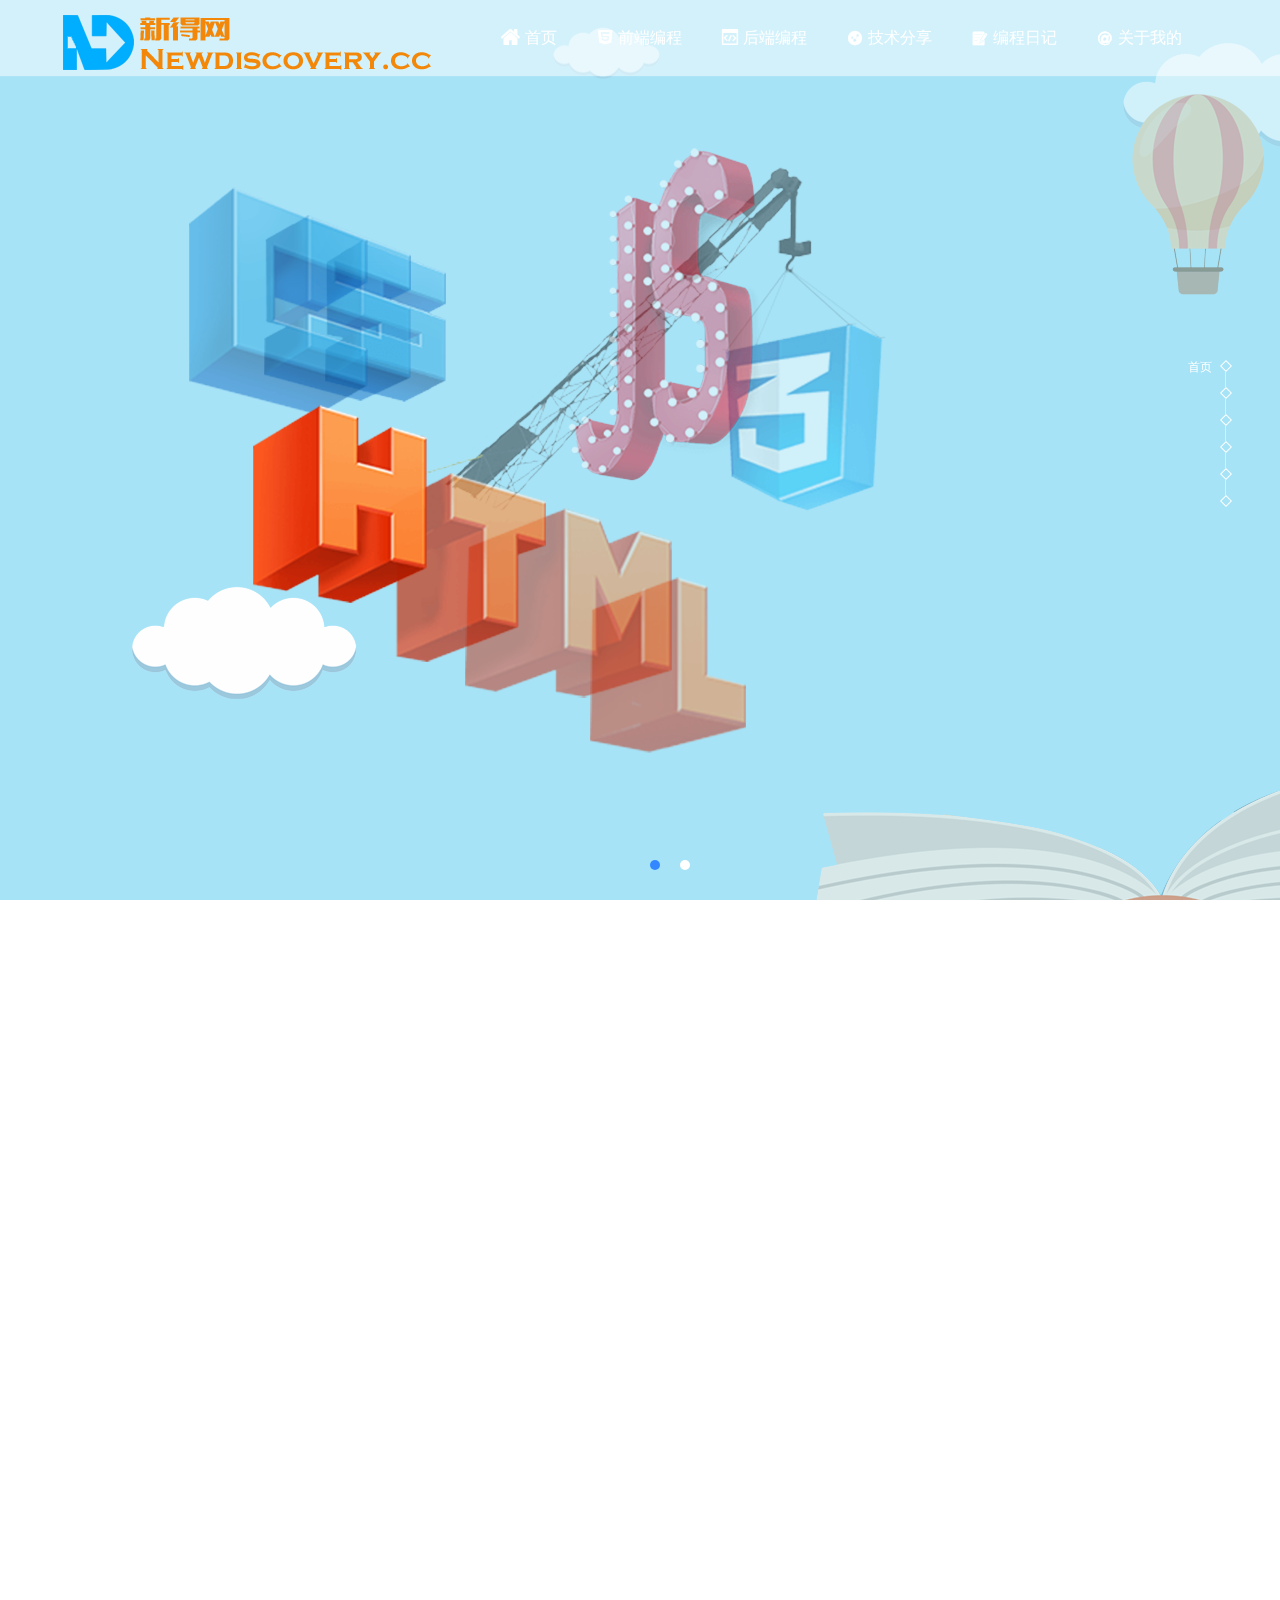
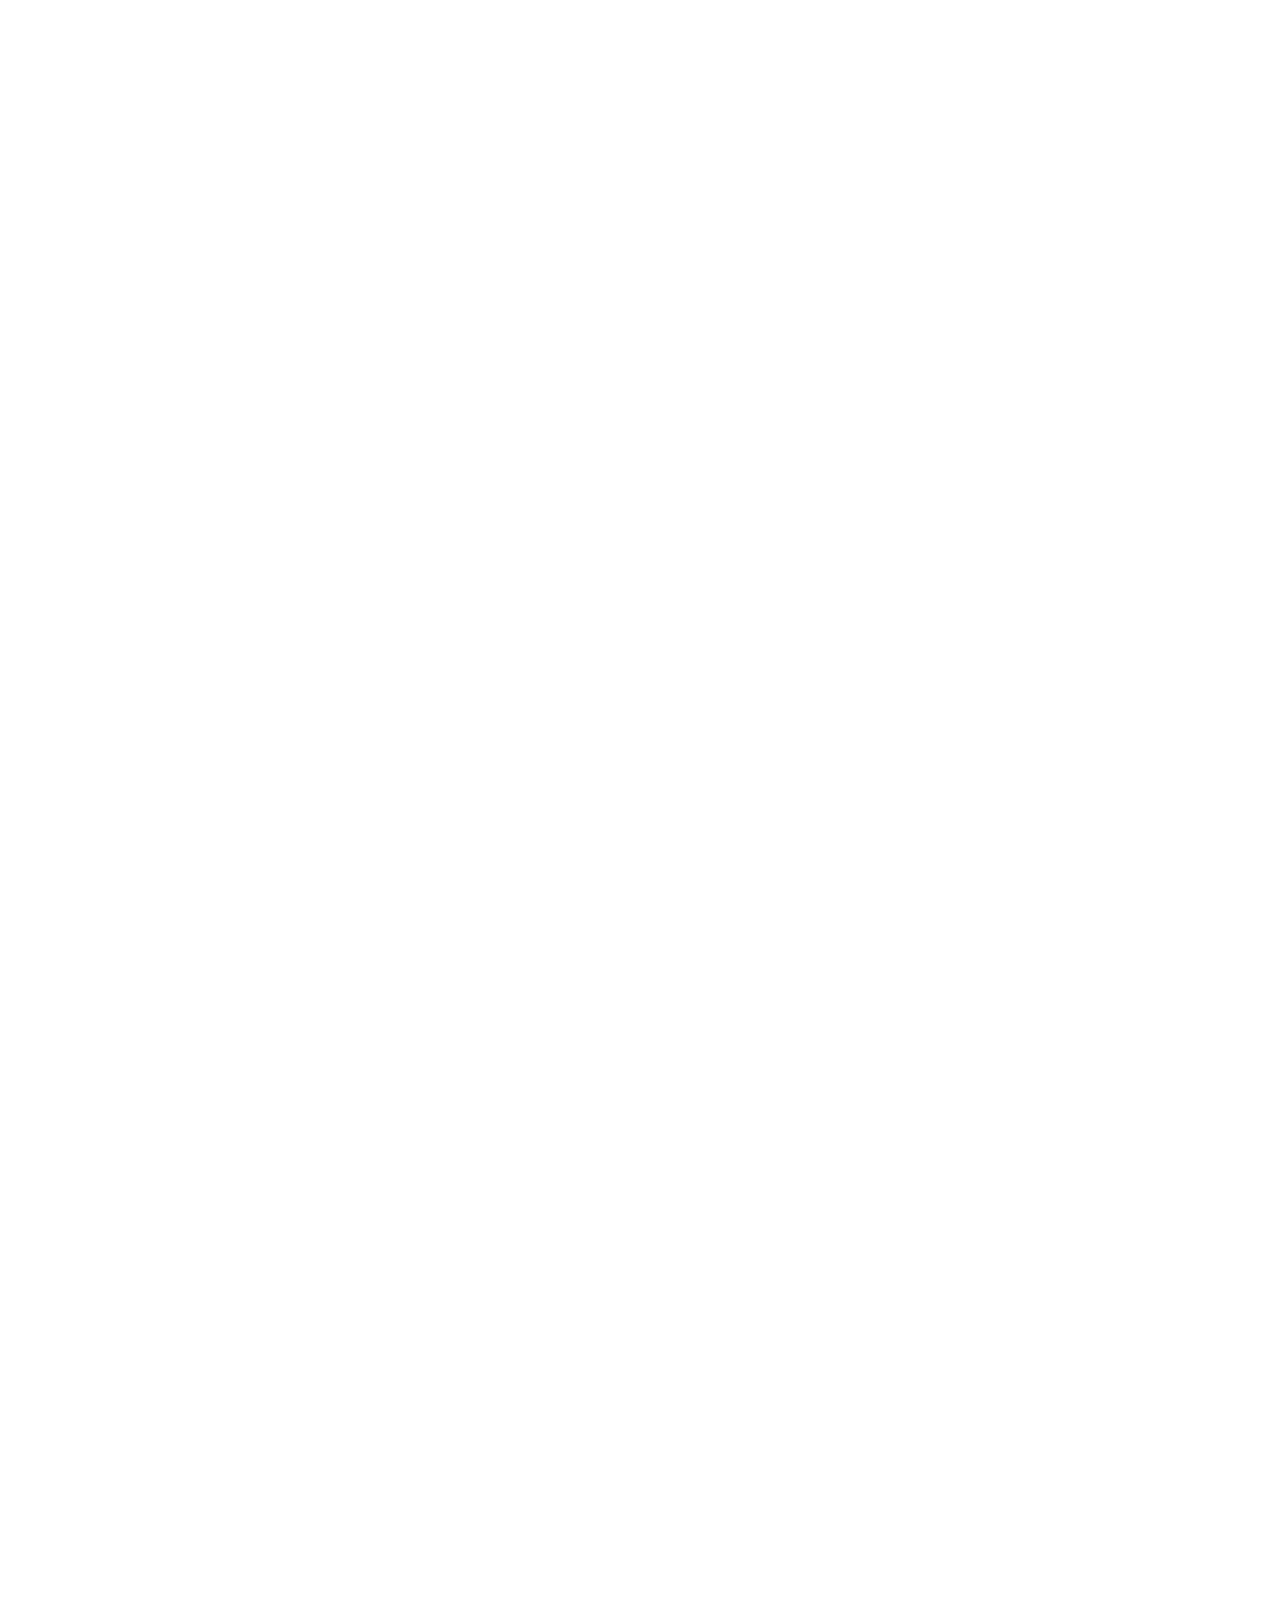
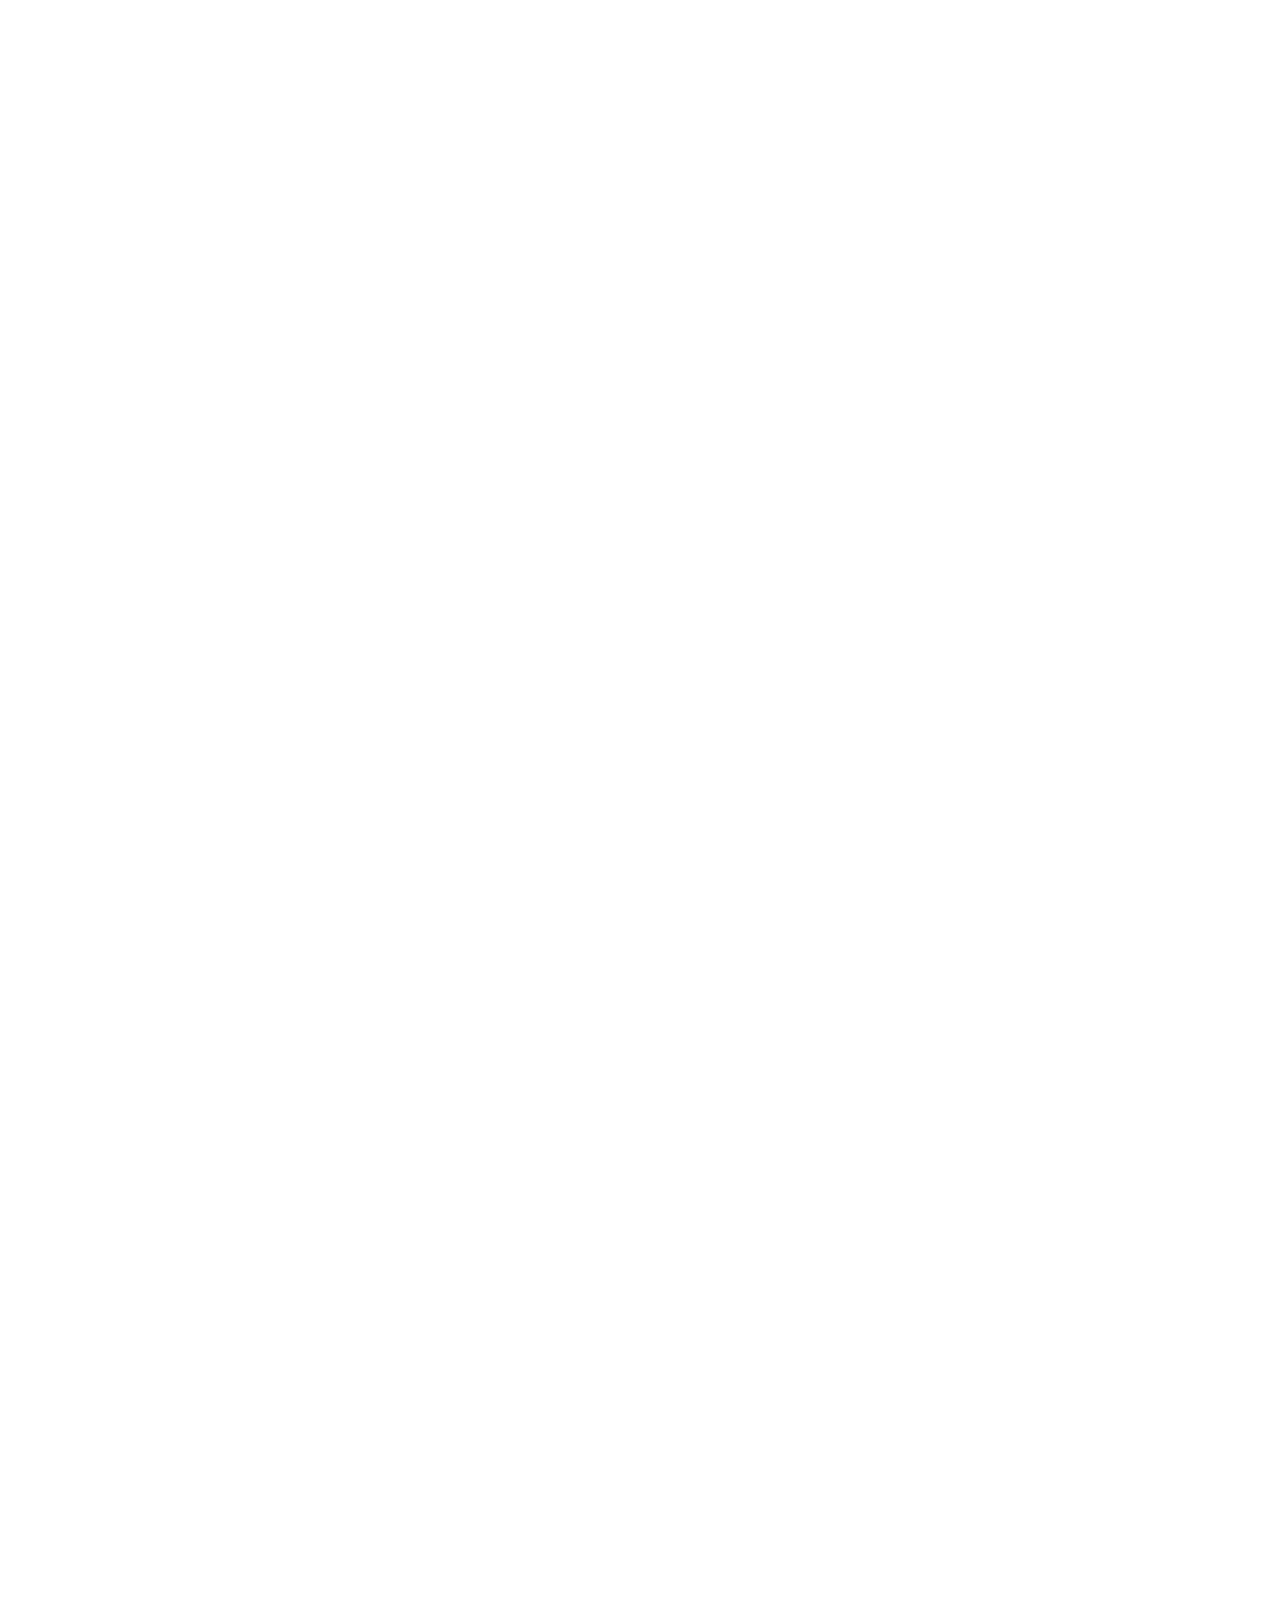
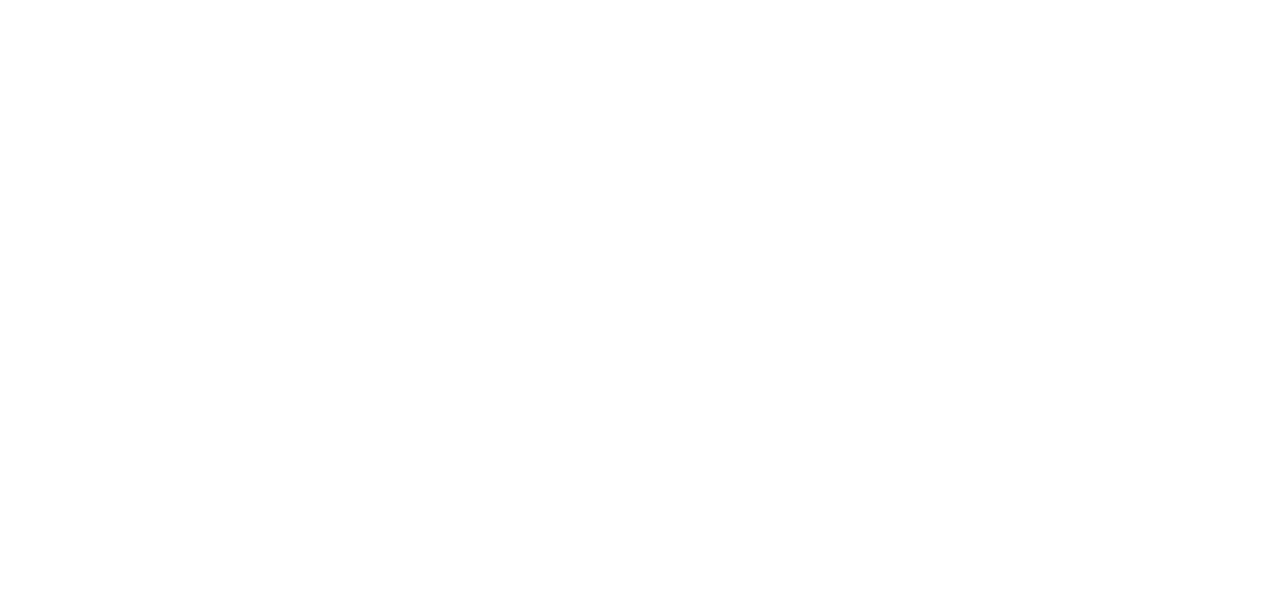
<file: index.html>
<!DOCTYPE html>
<html lang="en">
	<head>
		<meta charset="utf-8"/>
		<title>新得网-新的发现，得到新的收获</title>
		<meta   name="viewport" content="width=device-width,initial-scale=1.0"/>
		<meta   name="keywords" content="新得网，新得，前端入门，前端技术，程序员，编程"/>
		<meta   name="description"  content="发现新的知识，前端入门学习，编程技术，前端相关难点学习，新技术讲解，程序员"/>
		<link   rel="icon"  href="img/nd.ico"   type="image/x-icon"/>
		<link rel="stylesheet" href="css/index.css"/>
		<link rel="stylesheet" href="css/jquery.fullPage.css"/>
		<script src="js/jquery-1.12.4.min.js"></script>
		<script src="js/jquery.fullPage.js"></script>
		<script src="js/jquery.ui.min.js"></script>
		<script src="js/jquery.superslide.js"></script>
		<script src="js/respond.min.js"></script>
		<script src="js/index.js"></script>
	</head>
	<body>
		<!-- nav -->
		<div id="tp" class="nav">
			<div class="nav_wrap">
				<img src="img/logo.png" class="logo"/>
				<ul class="nav_content clear">
					<li>
						<a href="#"><i class="iconfont">&#xe608;</i>首页</a>
					</li>
					<li>
						<a href="#"><i class="iconfont">&#xe60c;</i>前端编程</a>
					</li>
					<li>
						<a href="#"><i class="iconfont">&#xe66b;</i>后端编程</a>
					</li>
					<li>
						<a href="notes.html"><i class="iconfont">&#xe84f;</i>技术分享</a>
					</li>
					<li>
						<a href="#"><i class="iconfont">&#xe6c9;</i>编程日记</a>
					</li>
					<li>
						<a href="#"><i class="iconfont">&#xe645;</i>关于我的</a>
					</li>
				</ul>
			</div>
		</div>
		<!-- end nav -->

		<!-- menu -->
		<ul id="menu">
			<li data-menuanchor="page1" class="active">
				<a href="#page1">
					<span>首页</span>
				</a>
				<em></em>
			</li>
			<li data-menuanchor="page2">
				<a href="#page2">
					<span>前端</span>
				</a>
				<em></em>
			</li>
			<li data-menuanchor="page3">
				<a href="#page3">
					<span>后端</span>
				</a>
				<em></em>
			</li>
			<li data-menuanchor="page4">
				<a href="#page4">
					<span>分享</span>
				</a>
				<em></em>
			</li>
			<li data-menuanchor="page5">
				<a href="#page5">
					<span>日记</span>
				</a>
				<em></em>
			</li>
			<li data-menuanchor="page6">
				<a href="#page6">
					<span>关于</span>
				</a>
				<em></em>
			</li>
		</ul>
		<!-- end menu -->

		<!-- fullpage -->
		<div id="fullpage" class="fullpage">
			
			<!-- section1-->
			<div class="section section1">
				<!-- show_pic-->
				<div class="slide_pic">
					<div class="bd">
						<ul class="clear">
							<li class="pic01">
								<div class="wrap01">
									<div class="pic0_img"></div>
									<div class="pic0_txt"></div>
									<div class="pic0_a"></div>
									<div class="pic0_b"></div>
									<div class="pic0_c"></div>
									<div class="pic0_d"></div>
									<div class="pic0_e"></div>
									<div class="pic0_f"></div>
									<div class="pic0_g"></div>
									<div class="pic0_h"></div>
									<div class="pic0_i"></div>
									<div class="pic0_j"></div>
									<div class="pic0_k"></div>
								</div>
							</li>
							<li class="pic02">
								<div class="wrap02">
									<div class="pic1_img"></div>
									<div class="pic1_txt"></div>
									<div class="pic1_a"></div>
								</div>
							</li>	
						</ul>
					</div>
					<div class="hd">
						<ul>
							<li></li>
							<li></li>
						</ul>
					</div>
				</div>
				<!-- end show_pic -->
			</div>
			<!-- end section1-->
			
			<!-- section2 -->
			<div class="section section2">
				<div class="bg"><img src="img/section2_bg.jpg" alt=""/></div>
				<!-- 水珠 -->
				<div class="bg21"></div>
				<!-- 树苗 -->
				<div class="bg23"></div>
				<span class="stitle">[ web前端 ]</span>
				<h3>能够处理复杂的计算和交互</h3>
				<div class="txt2">
					<p>JavaScript是一种非常松散的面向对象语言，也是web开发中极受欢迎的一门语言，它根植于全球数亿网名都在使用的web浏览器之中，致力于增强网站和web应用程序的交互性</p>
				</div>
				<div class="bg24"><img src="img/bg24.png" alt=""></div>
				<a class="more" href="https://www.baidu.com/">了解更多>>></a>
			</div>
			<!-- end section2 -->

			<!-- section3 -->
			<div class="section section3">
				<div class="bg"><img src="img/section3.jpg"/></div>
				<div class="bg31"></div>
				<div class="bg32"></div>
				<div class="bg33"></div>
				<span class="stitle">[ PHP后端 ]</span>
				<h3>最受欢迎的语言之一</h3>
				<p class="p1">PHP 独特的语法混合了C、Java、Perl以及PHP自创的语法。它可以比CGI或者Perl更快速地执行动态网页。用PHP做出的动态页面与其他的编程语言相比，PHP是将程序嵌入到HTML（标准通用标记语言下的一个应用）文档中去执行，执行效率比完全生成HTML标记的CGI要高许多</p>
				<a class="more" href="https://www.baidu.com/">了解更多>>></a>
			</div>
			<!-- end section3 -- >
			
			<!-- section4 -->
			<div class="section section4">
				<div class="bg"><img src="img/section4.jpg"/></div>
				<span class="stitle">[ 分享 ]</span>
				<h3></h3>
				<div class="bg41">
					<h4>前端遇到的难题</h4>
					<p>不管PC端还是移动端开发，前端都会遇到很多难题，到底是百分比好还是rem更胜一筹？</p>
				</div>
				<div class="bg42">
					<h4>php学习总结</h4>
					<p>被称为最受欢迎的语言没有之一，项目开发中与前端配合最紧密的语言，该如何入门？</p>
				</div>
				<div class="bg43">
					<h4>框架学习经验</h4>
					<p>如今项目开发要求短时间内快速实现，如何选择一款优秀的前端框架或者后端框架？</p>
				</div>
				<div class="bg44">
					<h4>如何提高技能</h4>
					<p>用最短的时间找到解决问题的最优方法，用剩余的时间学习更多的知识</p>
				</div>
			</div>
			<!-- end section4 -->

			<!-- section5 -->
			<div class="section section5">
				<div class="bg"><img src="img/section5.jpg"/></div>
				<div class="bg51"></div>
				<div class="bg52"></div>
				<div class="bg53"></div>
				<div class="bg54"></div>
				<span class="stitle">[ 日记 ]</span>
				<h3>荣耀的背后刻着一道孤独</h3>
				<p class="p1">经过费力才得到的东西要比不费力就得到的东西更能另人喜爱。一目了然的真理不费力就可以懂，懂了也感到暂时的愉快，但是很快就被遗忘了。不要拿“他人”的标准衡量自己，因为你不是他人，也永远达不到他人的标准。“他们”同样达不到你的标准——也不想达到。一旦你明白，接受和相信这个简单明了的真理，你的自悲感就会消失了。</p>
			</div>
			<!-- end section5 -->

			<!-- section6 -->
			<div class="section section6">
				<div class="bg"><img src="img/section6.jpg"/></div>
				<div class="bg61"></div>
				<div class="bg62"></div>
			</div>
		</div>
	</body>
</html>
</file>
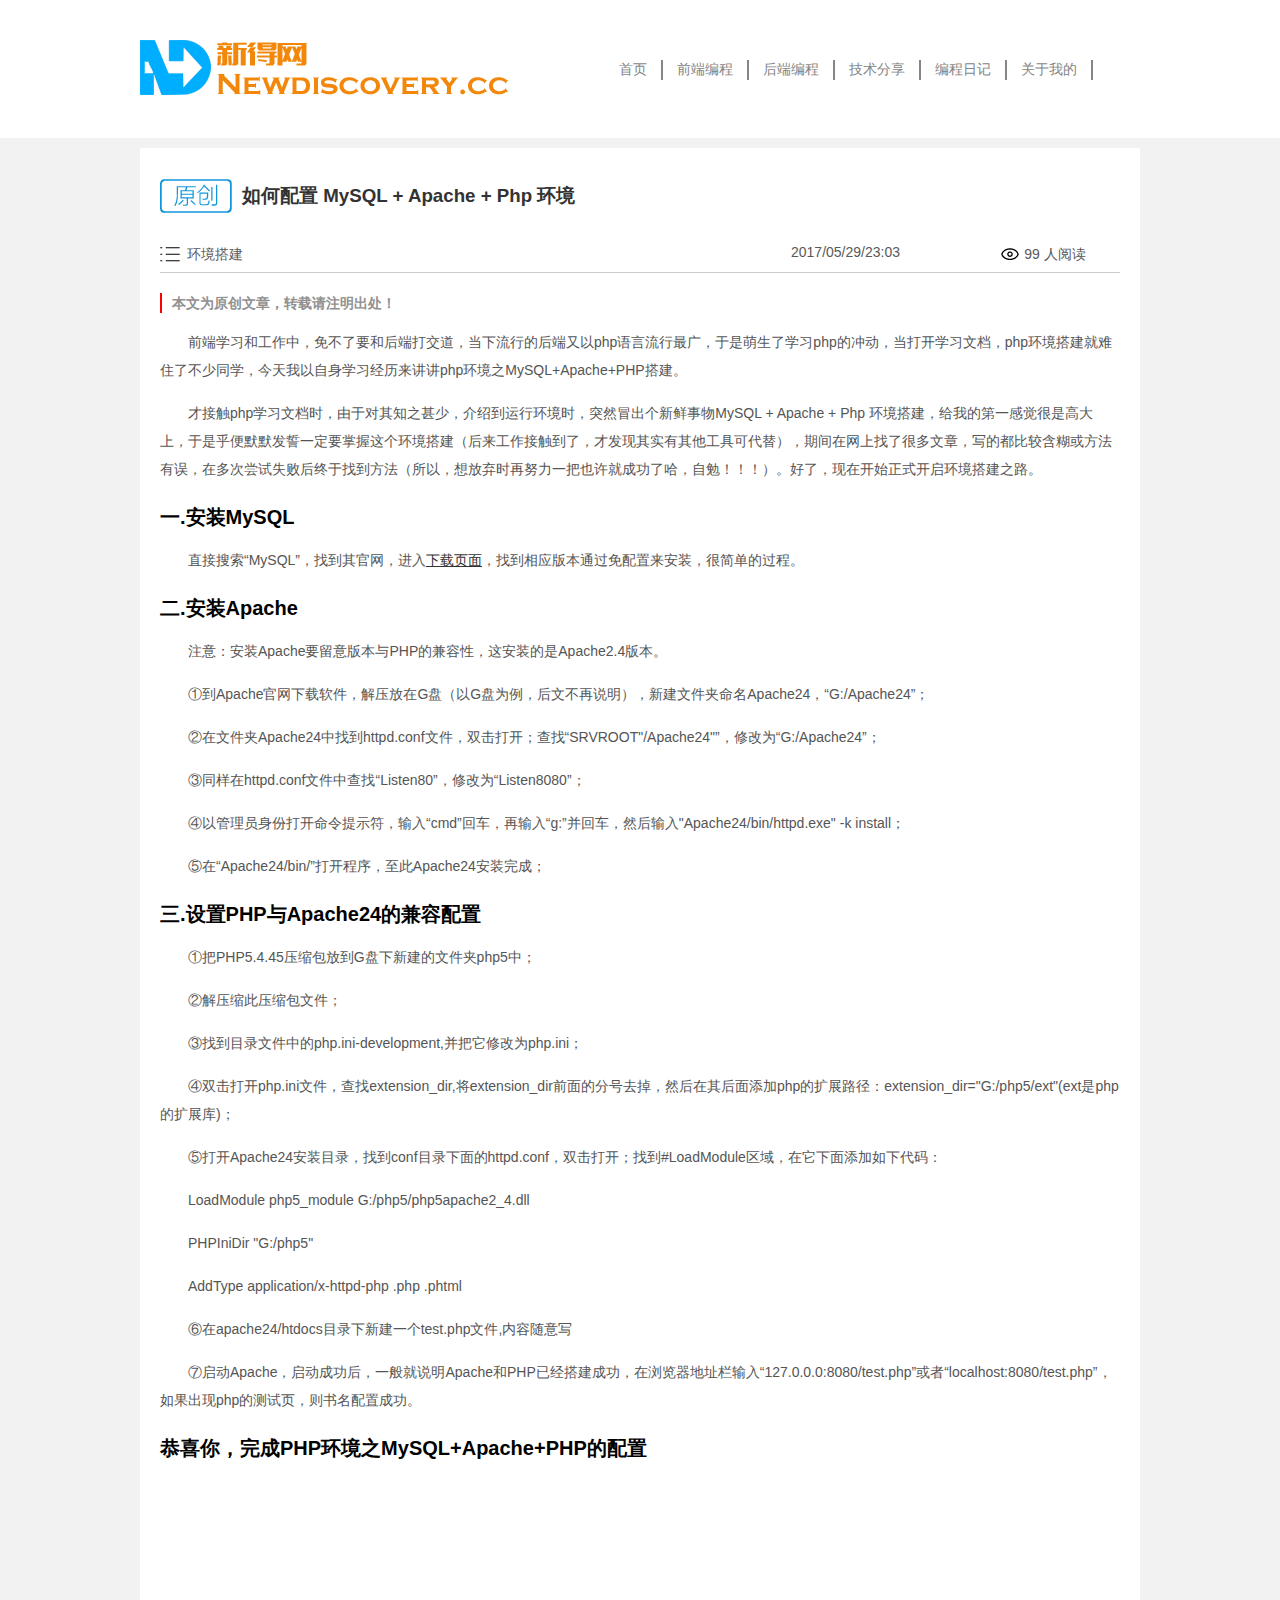
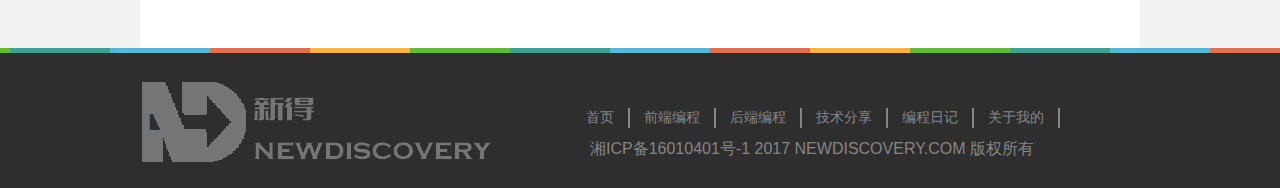
<file: build_mysql&apche&php.html>
<!DOCTYPE   html>
<html   lang="en">
    <head>
        <meta   charset="utf-8"/>
        <meta   name="viewport" content="width=device-width,initial-scale=1.0"/>
        <meta   name="keywords" content="php环境搭建，MySQL+Apache+PHP搭建，MySQL，Apache，PHP搭建，前端，后端，后台环境"/>
        <meta   name="description"  content="MySQL+Apache+PHP搭建php运行环境"/>
        <title>随笔一记-方便自己，帮助他人</title>
        <link   rel="icon"  href="img/nd.ico"   type="image/x-icon"/>
        <link   rel="stylesheet"    href="css/build_mysql&apche&php.css"/>
    </head>
    <body>
    
    <!-- header -->
        <div    class="header">
            <a  href="http://www.newdiscovery.cc"><img    class="logo"    src="img/logo.png"/></a>
            <ul class="nav clear">
                <li>
                    <a  href="index.html">首页</a>
                </li>
                <li>
                    <a  href="#">前端编程</a>
                </li>
                <li>
                    <a  href="#">后端编程</a>
                </li>
                <li>
                    <a  href="notes.html">技术分享</a>
                </li>
                <li>
                    <a  href="#">编程日记</a>
                </li>
                <li>
                    <a  href="#">关于我的</a>
                </li>
            </ul> 
        </div>
    <!-- end header -->
    
    <!-- content -->
        <div    class="content">
            <div    class="content_wrap">
                <div    class="note01">
                    <h3 id="title01">如何配置 MySQL + Apache + Php 环境</h3>
                    
                    <div    class="message_bottom clear">
                        <span   class="message_bottom_left">环境搭建</span>
                        <span   class="message_bottom_center">99 人阅读</span>
                        <span   class="message_bottom_right">2017/05/29/23:03</span>
                    </div>
                    <div    class="main_text">
                        <h4>本文为原创文章，转载请注明出处！</h4>
                        <p>前端学习和工作中，免不了要和后端打交道，当下流行的后端又以php语言流行最广，于是萌生了学习php的冲动，当打开学习文档，php环境搭建就难住了不少同学，今天我以自身学习经历来讲讲php环境之MySQL+Apache+PHP搭建。</p>
                        <p>才接触php学习文档时，由于对其知之甚少，介绍到运行环境时，突然冒出个新鲜事物MySQL + Apache + Php 环境搭建，给我的第一感觉很是高大上，于是乎便默默发誓一定要掌握这个环境搭建（后来工作接触到了，才发现其实有其他工具可代替），期间在网上找了很多文章，写的都比较含糊或方法有误，在多次尝试失败后终于找到方法（所以，想放弃时再努力一把也许就成功了哈，自勉！！！）。好了，现在开始正式开启环境搭建之路。</p>
                        <h2>一.安装MySQL</h2>
                        <p>直接搜索“MySQL”，找到其官网，进入<a  class="main_text_link" href="https://dev.mysql.com/downloads/installer/">下载页面</a>，找到相应版本通过免配置来安装，很简单的过程。</p>
                        <h2>二.安装Apache</h2>
                        <p>注意：安装Apache要留意版本与PHP的兼容性，这安装的是Apache2.4版本。</p>
                        <p>①到Apache官网下载软件，解压放在G盘（以G盘为例，后文不再说明），新建文件夹命名Apache24，“G:/Apache24”；</p>
                        <p>②在文件夹Apache24中找到httpd.conf文件，双击打开；查找“SRVROOT"/Apache24"”，修改为“G:/Apache24”；</p>
                        <p>③同样在httpd.conf文件中查找“Listen80”，修改为“Listen8080”；</p>
                        <p>④以管理员身份打开命令提示符，输入“cmd”回车，再输入“g:”并回车，然后输入"Apache24/bin/httpd.exe" -k install；</p>
                        <p>⑤在“Apache24/bin/”打开程序，至此Apache24安装完成；</p>
                        <h2>三.设置PHP与Apache24的兼容配置</h2>
                        <p>①把PHP5.4.45压缩包放到G盘下新建的文件夹php5中；</p>
                        <p>②解压缩此压缩包文件；</p>
                        <p>③找到目录文件中的php.ini-development,并把它修改为php.ini；</p>
                        <p>④双击打开php.ini文件，查找extension_dir,将extension_dir前面的分号去掉，然后在其后面添加php的扩展路径：extension_dir="G:/php5/ext"(ext是php的扩展库)；</p>
                        <p>⑤打开Apache24安装目录，找到conf目录下面的httpd.conf，双击打开；找到#LoadModule区域，在它下面添加如下代码：</p>
                        <p>LoadModule php5_module G:/php5/php5apache2_4.dll</p>
                        <p>PHPIniDir "G:/php5"</p>
                        <p>AddType application/x-httpd-php .php .phtml</p>
                        <p>⑥在apache24/htdocs目录下新建一个test.php文件,内容随意写</p>
                        <p>⑦启动Apache，启动成功后，一般就说明Apache和PHP已经搭建成功，在浏览器地址栏输入“127.0.0.0:8080/test.php”或者“localhost:8080/test.php”，如果出现php的测试页，则书名配置成功。</p>
                        <h2>恭喜你，完成PHP环境之MySQL+Apache+PHP的配置</h2>
                    </div>
                </div>
            </div>
        </div>
    <!-- end content -->
    
    <!-- footer -->
        <div    class="footer">
            <div    class="footer_wrap">
                <ul class="footer_nav clear">
                    <li>
                        <a  href="#">首页</a>
                    </li>
                    <li>
                        <a  href="#">前端编程</a>
                    </li>
                    <li>
                        <a  href="#">后端编程</a>
                    </li>
                    <li>
                        <a  href="notes.html">技术分享</a>
                    </li>
                    <li>
                        <a  href="#">编程日记</a>
                    </li>
                    <li>
                        <a  href="#">关于我的</a>
                    </li>
                </ul>
                <p>湘ICP备16010401号-1 2017  NEWDISCOVERY.COM  版权所有</p>
            </div>
        </div>
    </body>
</html>
</file>
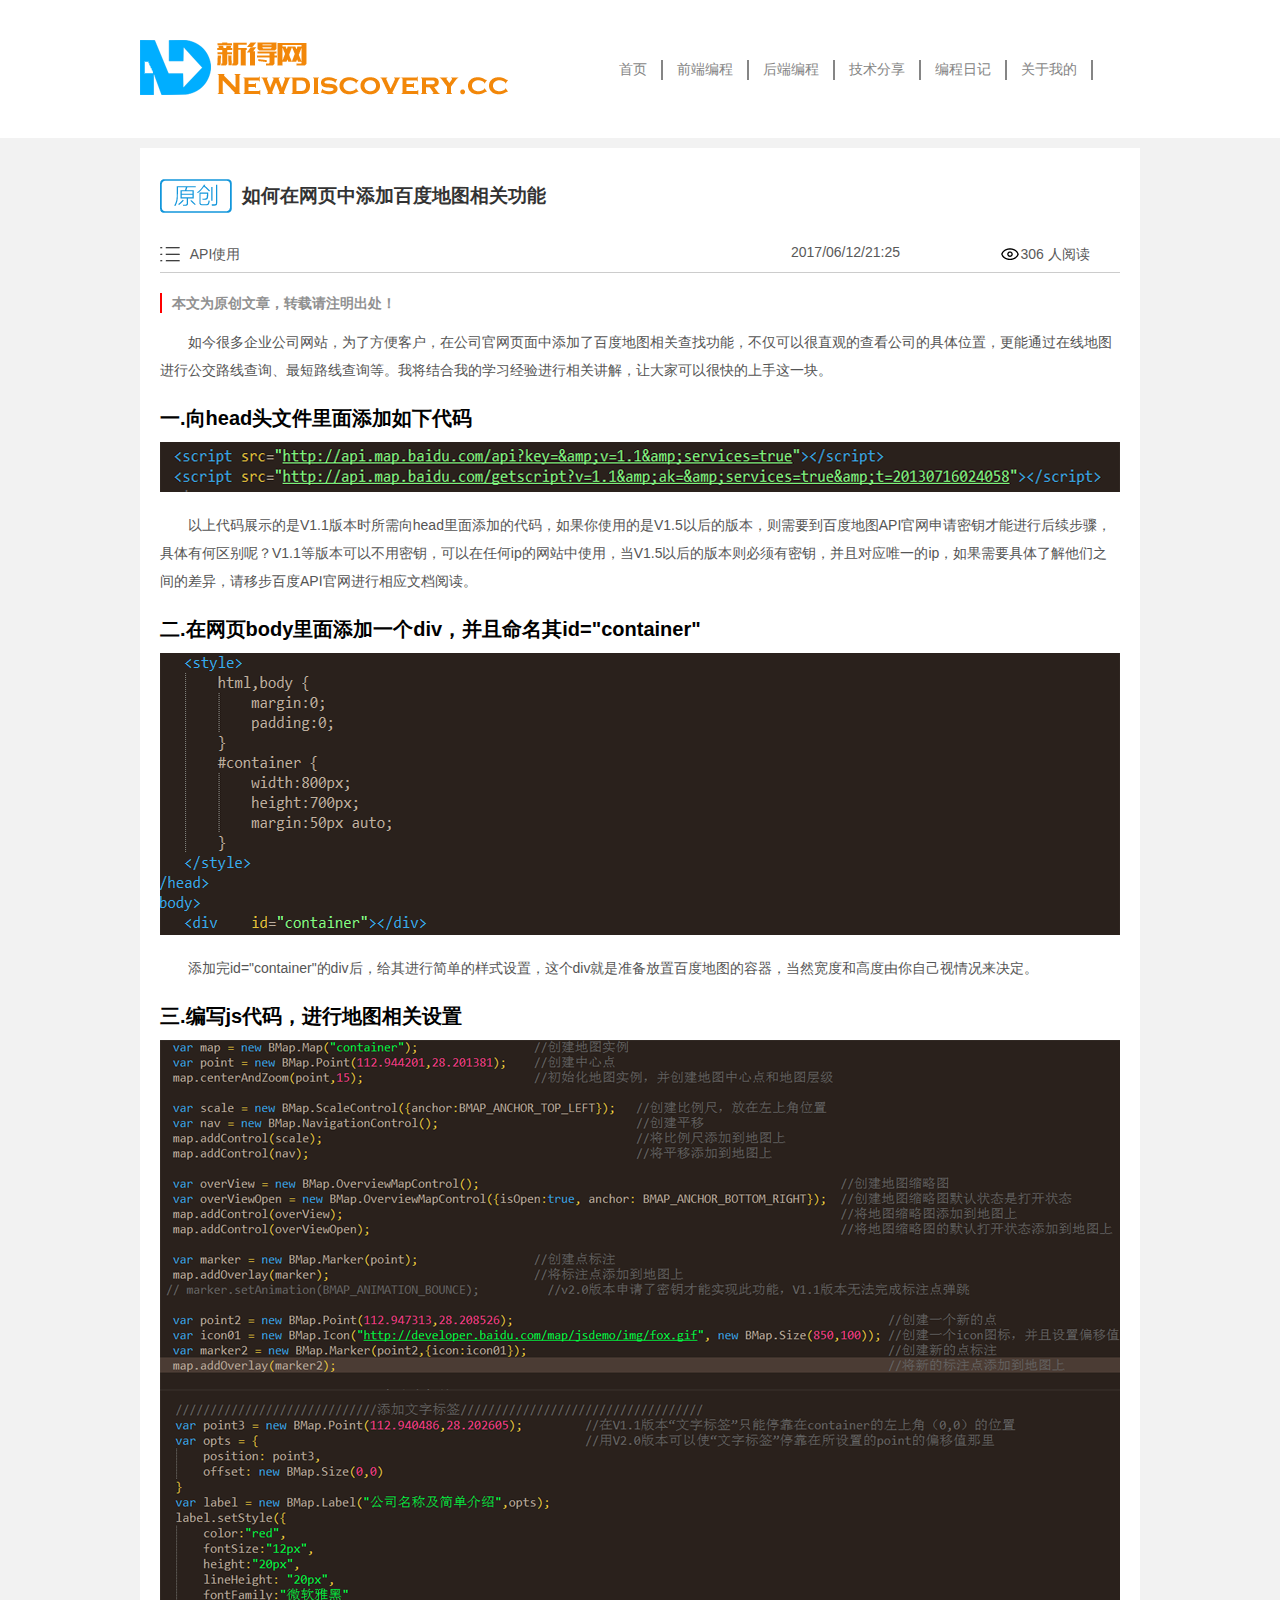
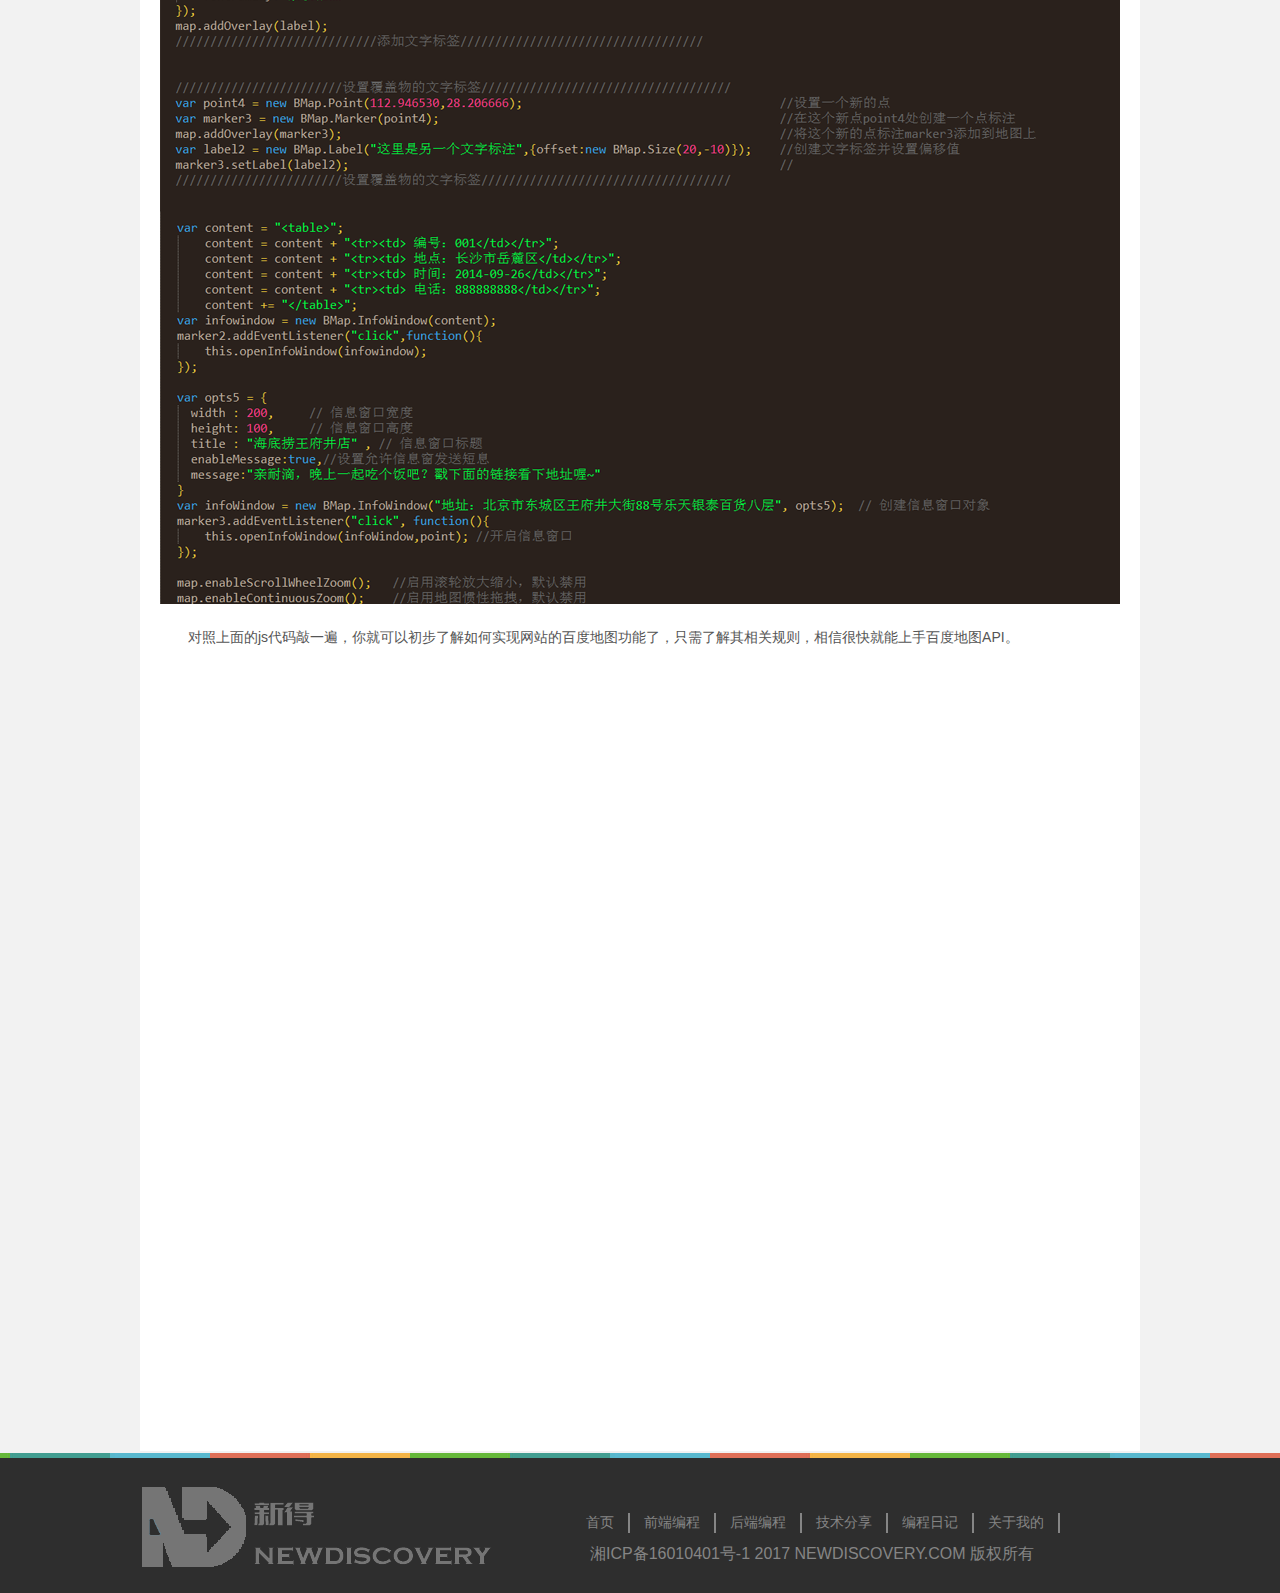
<file: note_add_map.html>
<!DOCTYPE   html>
<html   lang="en">
    <head>
        <meta   charset="utf-8"/>
        <meta   name="viewport" content="width=device-width,initial-scale=1.0"/>
        <meta   name="keywords" content="百度地图API，如何添加百度地图API，地图API，网站地图"/>
        <meta   name="description"  content="如何在网页中添加百度地图API相关功能"/>
        <title>随笔一记-方便自己，帮助他人</title>
        <link   rel="icon"  href="img/nd.ico"   type="image/x-icon"/>
        <link   rel="stylesheet"    href="css/note_add_map.css"/>
        <script type="text/javascript" src="http://api.map.baidu.com/api?key=&amp;v=1.1&amp;services=true"></script>
        <script type="text/javascript" src="http://api.map.baidu.com/getscript?v=1.1&amp;ak=&amp;services=true&amp;t=20130716024058"></script>
    </head>
    <body>
    
    <!-- header -->
        <div    class="header">
            <a  href="http://www.newdiscovery.cc"><img    class="logo"    src="img/logo.png"/></a>
            <ul class="nav clear">
                <li>
                    <a  href="index.html">首页</a>
                </li>
                <li>
                    <a  href="#">前端编程</a>
                </li>
                <li>
                    <a  href="#">后端编程</a>
                </li>
                <li>
                    <a  href="notes.html">技术分享</a>
                </li>
                <li>
                    <a  href="#">编程日记</a>
                </li>
                <li>
                    <a  href="#">关于我的</a>
                </li>
            </ul> 
        </div>
    <!-- end header -->
    
    <!-- content -->
        <div    class="content">
            <div    class="content_wrap">
                <div    class="note01">
                    <h3 id="title01">如何在网页中添加百度地图相关功能</h3>
                    
                    <div    class="message_bottom clear">
                        <span   class="message_bottom_left">API使用</span>
                        <span   class="message_bottom_center">306 人阅读</span>
                        <span   class="message_bottom_right">2017/06/12/21:25</span>
                    </div>
                    <div    class="main_text">
                        <h4>本文为原创文章，转载请注明出处！</h4>
                        <p>如今很多企业公司网站，为了方便客户，在公司官网页面中添加了百度地图相关查找功能，不仅可以很直观的查看公司的具体位置，更能通过在线地图进行公交路线查询、最短路线查询等。我将结合我的学习经验进行相关讲解，让大家可以很快的上手这一块。</p>
                        <h2>一.向head头文件里面添加如下代码</h2>
                        <img    class="map_01"   src="img/map_01.png"/>
                        <p>以上代码展示的是V1.1版本时所需向head里面添加的代码，如果你使用的是V1.5以后的版本，则需要到百度地图API官网申请密钥才能进行后续步骤，具体有何区别呢？V1.1等版本可以不用密钥，可以在任何ip的网站中使用，当V1.5以后的版本则必须有密钥，并且对应唯一的ip，如果需要具体了解他们之间的差异，请移步百度API官网进行相应文档阅读。</p>
                        <h2>二.在网页body里面添加一个div，并且命名其id="container"</h2>
                        <img    class="map_01" src="img/map_02.png"/>
                        <p>添加完id="container"的div后，给其进行简单的样式设置，这个div就是准备放置百度地图的容器，当然宽度和高度由你自己视情况来决定。</p>
                        <h2>三.编写js代码，进行地图相关设置</h2>
                        <img    class="map_01" src="img/map_03.png"/>
                        <p>对照上面的js代码敲一遍，你就可以初步了解如何实现网站的百度地图功能了，只需了解其相关规则，相信很快就能上手百度地图API。</p>
                        <div    id="container"></div>
                    </div>
                </div>
            </div>
        </div>
    <!-- end content -->
    
    <!-- footer -->
        <div    class="footer">
            <div    class="footer_wrap">
                <ul class="footer_nav clear">
                    <li>
                        <a  href="#">首页</a>
                    </li>
                    <li>
                        <a  href="#">前端编程</a>
                    </li>
                    <li>
                        <a  href="#">后端编程</a>
                    </li>
                    <li>
                        <a  href="notes.html">技术分享</a>
                    </li>
                    <li>
                        <a  href="#">编程日记</a>
                    </li>
                    <li>
                        <a  href="#">关于我的</a>
                    </li>
                </ul>
                <p>湘ICP备16010401号-1 2017  NEWDISCOVERY.COM  版权所有</p>
            </div>
        </div>
        <script>
            var map = new BMap.Map("container");                 //创建地图实例
            var point = new BMap.Point(112.944201,28.201381);    //创建中心点
            map.centerAndZoom(point,15);                         //初始化地图实例，并创建地图中心点和地图层级
            
            var scale = new BMap.ScaleControl({anchor:BMAP_ANCHOR_TOP_LEFT});   //创建比例尺，放在左上角位置
            var nav = new BMap.NavigationControl();                             //创建平移
            map.addControl(scale);                                              //将比例尺添加到地图上
            map.addControl(nav);                                                //将平移添加到地图上
            
            var overView = new BMap.OverviewMapControl();                                                     //创建地图缩略图
            var overViewOpen = new BMap.OverviewMapControl({isOpen:true, anchor: BMAP_ANCHOR_BOTTOM_RIGHT});  //创建地图缩略图默认状态是打开状态
            map.addControl(overView);                                                                         //将地图缩略图添加到地图上
            map.addControl(overViewOpen);                                                                     //将地图缩略图的默认打开状态添加到地图上
            
            var marker = new BMap.Marker(point);                 //创建点标注
            map.addOverlay(marker);                              //将标注点添加到地图上
           // marker.setAnimation(BMAP_ANIMATION_BOUNCE);          //v2.0版本申请了密钥才能实现此功能，V1.1版本无法完成标注点弹跳
            
            var point2 = new BMap.Point(112.947313,28.208526);                                                       //创建一个新的点
            var icon01 = new BMap.Icon("http://developer.baidu.com/map/jsdemo/img/fox.gif", new BMap.Size(850,100)); //创建一个icon图标，并且设置偏移值
            var marker2 = new BMap.Marker(point2,{icon:icon01});                                                     //创建新的点标注
            map.addOverlay(marker2);                                                                                 //将新的标注点添加到地图上
            
            /////////////////////////////添加文字标签///////////////////////////////////
            var point3 = new BMap.Point(112.940486,28.202605);         //在V1.1版本“文字标签”只能停靠在container的左上角（0,0）的位置
            var opts = {                                               //用V2.0版本可以使“文字标签”停靠在所设置的point的偏移值那里
                position: point3,
                offset: new BMap.Size(0,0)
            }
            var label = new BMap.Label("公司名称及简单介绍",opts);
            label.setStyle({
                color:"red",
                fontSize:"12px",
                height:"20px",
                lineHeight: "20px",
                fontFamily:"微软雅黑"
            });
            map.addOverlay(label);
            /////////////////////////////添加文字标签///////////////////////////////////
        
        
            ////////////////////////设置覆盖物的文字标签////////////////////////////////////
            var point4 = new BMap.Point(112.946530,28.206666);                                     //设置一个新的点
            var marker3 = new BMap.Marker(point4);                                                 //在这个新点point4处创建一个点标注
            map.addOverlay(marker3);                                                               //将这个新的点标注marker3添加到地图上
            var label2 = new BMap.Label("这里是另一个文字标注",{offset:new BMap.Size(20,-10)});    //创建文字标签并设置偏移值
            marker3.setLabel(label2);                                                              //
            ////////////////////////设置覆盖物的文字标签////////////////////////////////////
            
            
            var content = "<table>";  
                content = content + "<tr><td> 编号：001</td></tr>";  
                content = content + "<tr><td> 地点：长沙市岳麓区</td></tr>"; 
                content = content + "<tr><td> 时间：2014-09-26</td></tr>";  
                content = content + "<tr><td> 电话：888888888</td></tr>"; 
                content += "</table>";
            var infowindow = new BMap.InfoWindow(content);
            marker2.addEventListener("click",function(){
                this.openInfoWindow(infowindow);
            });
            
            var opts5 = {
              width : 200,     // 信息窗口宽度
              height: 100,     // 信息窗口高度
              title : "海底捞王府井店" , // 信息窗口标题
              enableMessage:true,//设置允许信息窗发送短息
              message:"亲耐滴，晚上一起吃个饭吧？戳下面的链接看下地址喔~"
            }
            var infoWindow = new BMap.InfoWindow("地址：北京市东城区王府井大街88号乐天银泰百货八层", opts5);  // 创建信息窗口对象 
            marker3.addEventListener("click", function(){          
                this.openInfoWindow(infoWindow,point); //开启信息窗口
            });
            
            map.enableScrollWheelZoom();   //启用滚轮放大缩小，默认禁用
            map.enableContinuousZoom();    //启用地图惯性拖拽，默认禁用
        </script>
    </body>
</html>
</file>
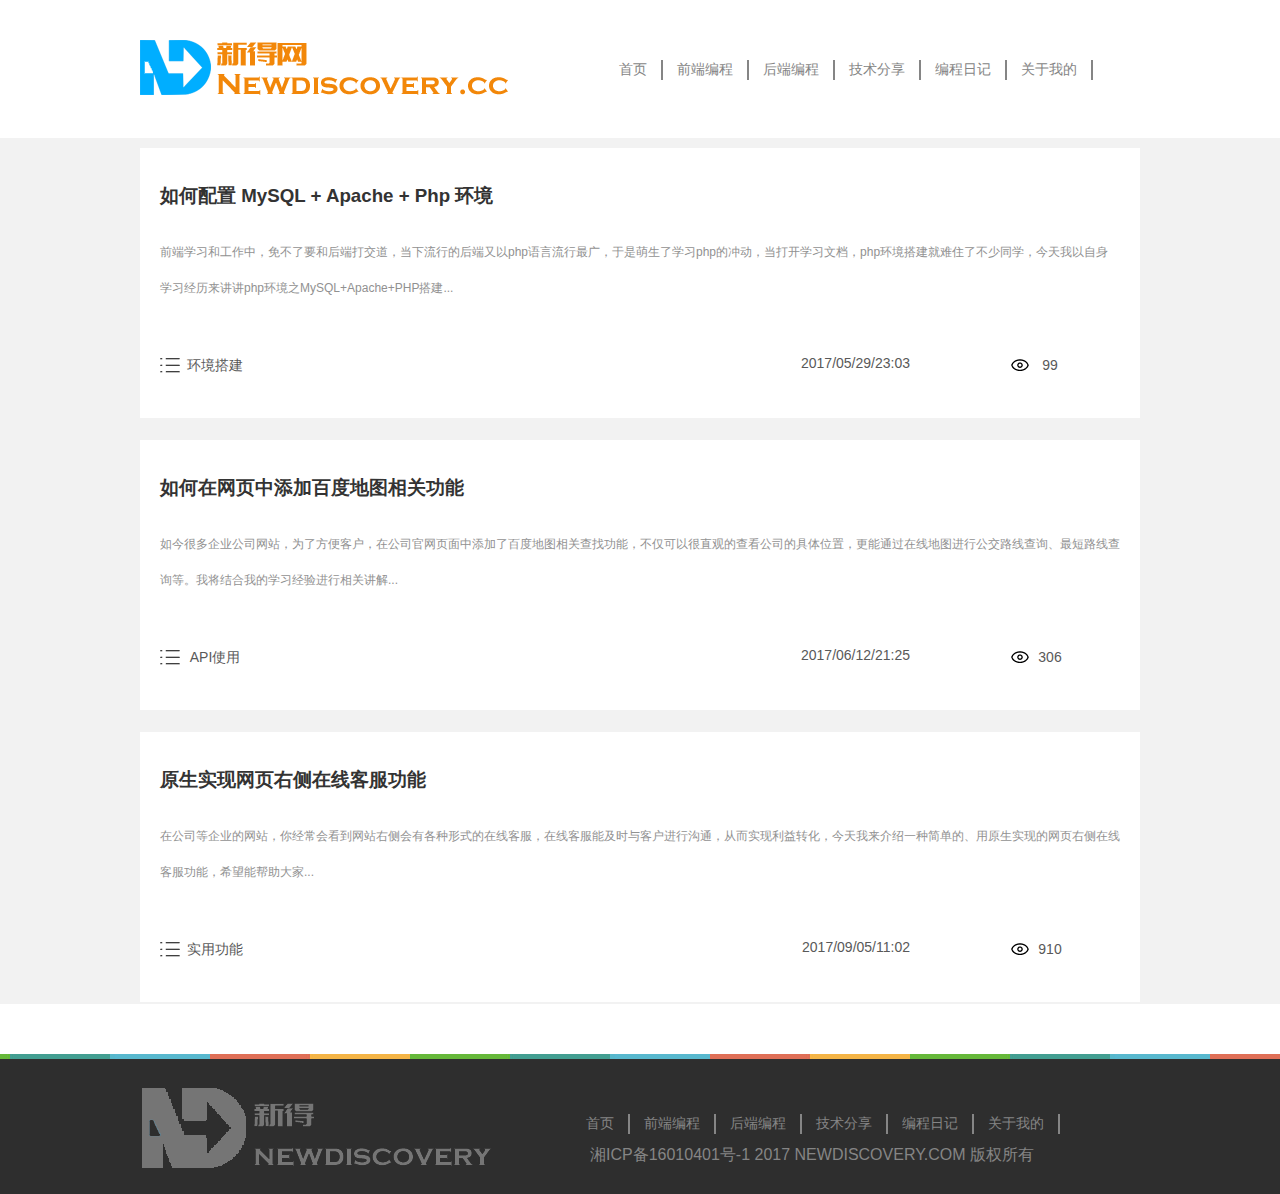
<file: notes.html>
<!DOCTYPE   html>
<html   lang="en">
    <head>
        <meta   charset="utf-8"/>
        <meta   name="viewport" content="width=device-width,initial-scale=1.0"/>
        <meta   name="keywords" content="前端入门，前端技术，新得，程序员，编程"/>
        <meta   name="description"  content="前端入门学习，编程技术，前端相关难点学习，新技术讲解，程序员"/>
        <title>随笔一记-方便自己，帮助他人</title>
        <link   rel="icon"  href="img/nd.ico"   type="image/x-icon"/>
        <link   rel="stylesheet"    href="css/notes.css"/>
    </head>
    <body>
    
    <!-- header -->
        <div    class="header">
            <a  href="http://www.newdiscovery.cc"><img    class="logo"    src="img/logo.png"/></a>
            <ul class="nav clear">
                <li>
                    <a  href="index.html">首页</a>
                </li>
                <li>
                    <a  href="#">前端编程</a>
                </li>
                <li>
                    <a  href="#">后端编程</a>
                </li>
                <li>
                    <a  href="notes.html">技术分享</a>
                </li>
                <li>
                    <a  href="#">编程日记</a>
                </li>
                <li>
                    <a  href="#">关于我的</a>
                </li>
            </ul> 
            
        </div>
    <!-- end header -->
    
    <!-- content -->
        <div    class="content">
            <div    class="content_wrap">
                <!-- note01 -->
                <div    class="note01">
                    <h3 id="title01" class="note_h3"><a class="note_a"  href="build_mysql&apche&php.html">如何配置 MySQL + Apache + Php 环境</a></h3>
                    <p class="note_p">前端学习和工作中，免不了要和后端打交道，当下流行的后端又以php语言流行最广，于是萌生了学习php的冲动，当打开学习文档，php环境搭建就难住了不少同学，今天我以自身学习经历来讲讲php环境之MySQL+Apache+PHP搭建...</p>
                    <div    class="message_bottom clear">
                        <span   class="message_bottom_left">环境搭建</span>
                        <span   class="message_bottom_center">99</span>
                        <span   class="message_bottom_right">2017/05/29/23:03</span>
                    </div>
                </div>
                <!-- end note01 -->
                
                <!--note02 -->
                <div    class="note02">
                    <h3 id="title02" class="note_h3"><a class="note_a"  href="note_add_map.html">如何在网页中添加百度地图相关功能</a></h3>
                    <p class="note_p">如今很多企业公司网站，为了方便客户，在公司官网页面中添加了百度地图相关查找功能，不仅可以很直观的查看公司的具体位置，更能通过在线地图进行公交路线查询、最短路线查询等。我将结合我的学习经验进行相关讲解...</p>
                    <div    class="message_bottom clear">
                        <span   class="message_bottom_left">API使用</span>
                        <span   class="message_bottom_center">306</span>
                        <span   class="message_bottom_right">2017/06/12/21:25</span>
                    </div>
                </div>
                <!-- end note02 -->
                
                <!--note03 -->
                <div    class="note03">
                    <h3 id="title03" class="note_h3"><a class="note_a"  href="note_add_online_advice.html">原生实现网页右侧在线客服功能</a></h3>
                    <p class="note_p">在公司等企业的网站，你经常会看到网站右侧会有各种形式的在线客服，在线客服能及时与客户进行沟通，从而实现利益转化，今天我来介绍一种简单的、用原生实现的网页右侧在线客服功能，希望能帮助大家...</p>
                    <div    class="message_bottom clear">
                        <span   class="message_bottom_left">实用功能</span>
                        <span   class="message_bottom_center">910</span>
                        <span   class="message_bottom_right">2017/09/05/11:02</span>
                    </div>
                </div>
                <!-- end note03 -->
            </div>
        </div>
    <!-- end content -->
    
    <!-- footer -->
        <div    class="footer">
            <div    class="footer_wrap">
                <ul class="footer_nav clear">
                    <li>
                        <a  href="#">首页</a>
                    </li>
                    <li>
                        <a  href="#">前端编程</a>
                    </li>
                    <li>
                        <a  href="#">后端编程</a>
                    </li>
                    <li>
                        <a  href="notes.html">技术分享</a>
                    </li>
                    <li>
                        <a  href="#">编程日记</a>
                    </li>
                    <li>
                        <a  href="#">关于我的</a>
                    </li>
                </ul>
                <p>湘ICP备16010401号-1 2017  NEWDISCOVERY.COM  版权所有</p>
            </div>
        </div>
        <script src="js/notes.js"></script>
    </body>
</html>
</file>
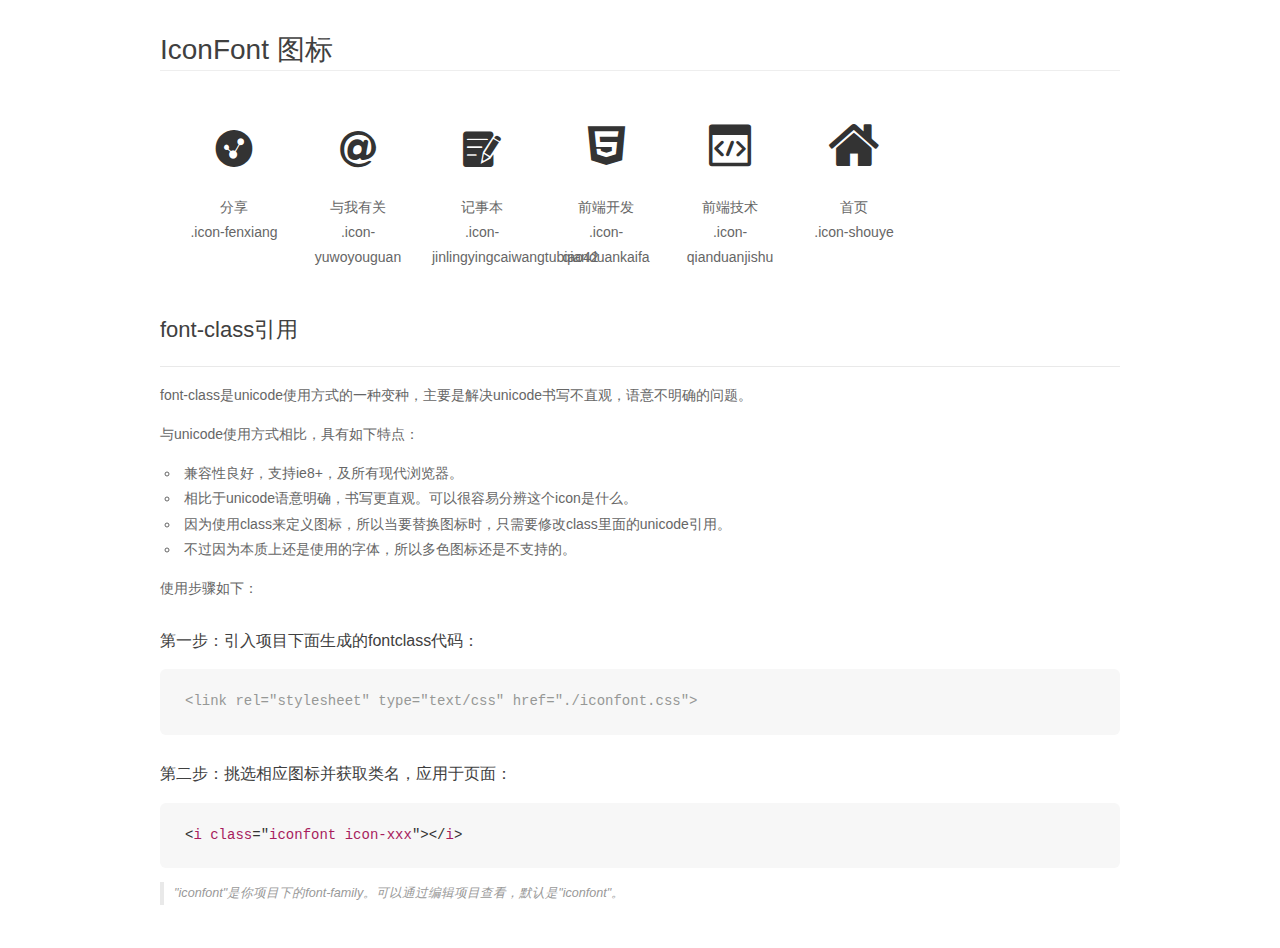
<file: fonts/demo_fontclass.html>
<!DOCTYPE html>
<html>
<head>
    <meta charset="utf-8"/>
    <title>IconFont</title>
    <link rel="stylesheet" href="demo.css">
    <link rel="stylesheet" href="iconfont.css">
</head>
<body>
    <div class="main markdown">
        <h1>IconFont 图标</h1>
        <ul class="icon_lists clear">
            
                <li>
                <i class="icon iconfont icon-fenxiang"></i>
                    <div class="name">分享</div>
                    <div class="fontclass">.icon-fenxiang</div>
                </li>
            
                <li>
                <i class="icon iconfont icon-yuwoyouguan"></i>
                    <div class="name">与我有关</div>
                    <div class="fontclass">.icon-yuwoyouguan</div>
                </li>
            
                <li>
                <i class="icon iconfont icon-jinlingyingcaiwangtubiao42"></i>
                    <div class="name">记事本</div>
                    <div class="fontclass">.icon-jinlingyingcaiwangtubiao42</div>
                </li>
            
                <li>
                <i class="icon iconfont icon-qianduankaifa"></i>
                    <div class="name">前端开发</div>
                    <div class="fontclass">.icon-qianduankaifa</div>
                </li>
            
                <li>
                <i class="icon iconfont icon-qianduanjishu"></i>
                    <div class="name">前端技术</div>
                    <div class="fontclass">.icon-qianduanjishu</div>
                </li>
            
                <li>
                <i class="icon iconfont icon-shouye"></i>
                    <div class="name">首页</div>
                    <div class="fontclass">.icon-shouye</div>
                </li>
            
        </ul>

        <h2 id="font-class-">font-class引用</h2>
        <hr>

        <p>font-class是unicode使用方式的一种变种，主要是解决unicode书写不直观，语意不明确的问题。</p>
        <p>与unicode使用方式相比，具有如下特点：</p>
        <ul>
        <li>兼容性良好，支持ie8+，及所有现代浏览器。</li>
        <li>相比于unicode语意明确，书写更直观。可以很容易分辨这个icon是什么。</li>
        <li>因为使用class来定义图标，所以当要替换图标时，只需要修改class里面的unicode引用。</li>
        <li>不过因为本质上还是使用的字体，所以多色图标还是不支持的。</li>
        </ul>
        <p>使用步骤如下：</p>
        <h3 id="-fontclass-">第一步：引入项目下面生成的fontclass代码：</h3>


        <pre><code class="lang-js hljs javascript"><span class="hljs-comment">&lt;link rel="stylesheet" type="text/css" href="./iconfont.css"&gt;</span></code></pre>
        <h3 id="-">第二步：挑选相应图标并获取类名，应用于页面：</h3>
        <pre><code class="lang-css hljs">&lt;<span class="hljs-selector-tag">i</span> <span class="hljs-selector-tag">class</span>="<span class="hljs-selector-tag">iconfont</span> <span class="hljs-selector-tag">icon-xxx</span>"&gt;&lt;/<span class="hljs-selector-tag">i</span>&gt;</code></pre>
        <blockquote>
        <p>"iconfont"是你项目下的font-family。可以通过编辑项目查看，默认是"iconfont"。</p>
        </blockquote>
    </div>
</body>
</html>
</file>
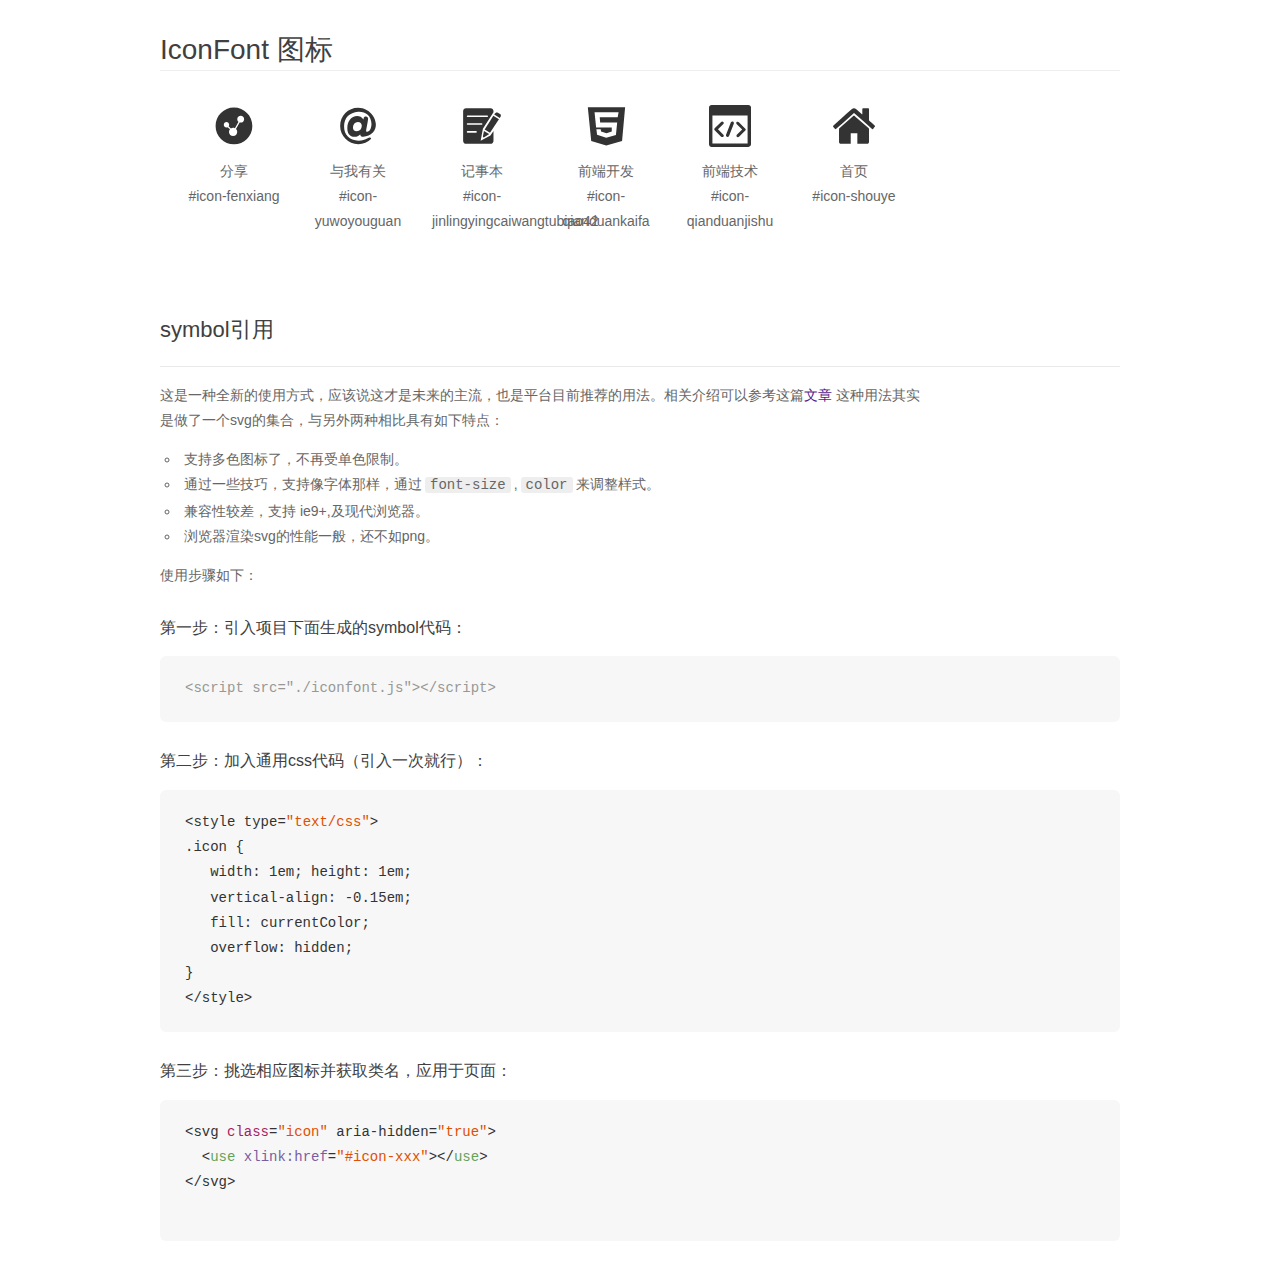
<file: fonts/demo_symbol.html>
<!DOCTYPE html>
<html>
<head>
    <meta charset="utf-8"/>
    <title>IconFont</title>
    <link rel="stylesheet" href="demo.css">
    <script src="iconfont.js"></script>

    <style type="text/css">
        .icon {
          /* 通过设置 font-size 来改变图标大小 */
          width: 1em; height: 1em;
          /* 图标和文字相邻时，垂直对齐 */
          vertical-align: -0.15em;
          /* 通过设置 color 来改变 SVG 的颜色/fill */
          fill: currentColor;
          /* path 和 stroke 溢出 viewBox 部分在 IE 下会显示
             normalize.css 中也包含这行 */
          overflow: hidden;
        }

    </style>
</head>
<body>
    <div class="main markdown">
        <h1>IconFont 图标</h1>
        <ul class="icon_lists clear">
            
                <li>
                    <svg class="icon" aria-hidden="true">
                        <use xlink:href="#icon-fenxiang"></use>
                    </svg>
                    <div class="name">分享</div>
                    <div class="fontclass">#icon-fenxiang</div>
                </li>
            
                <li>
                    <svg class="icon" aria-hidden="true">
                        <use xlink:href="#icon-yuwoyouguan"></use>
                    </svg>
                    <div class="name">与我有关</div>
                    <div class="fontclass">#icon-yuwoyouguan</div>
                </li>
            
                <li>
                    <svg class="icon" aria-hidden="true">
                        <use xlink:href="#icon-jinlingyingcaiwangtubiao42"></use>
                    </svg>
                    <div class="name">记事本</div>
                    <div class="fontclass">#icon-jinlingyingcaiwangtubiao42</div>
                </li>
            
                <li>
                    <svg class="icon" aria-hidden="true">
                        <use xlink:href="#icon-qianduankaifa"></use>
                    </svg>
                    <div class="name">前端开发</div>
                    <div class="fontclass">#icon-qianduankaifa</div>
                </li>
            
                <li>
                    <svg class="icon" aria-hidden="true">
                        <use xlink:href="#icon-qianduanjishu"></use>
                    </svg>
                    <div class="name">前端技术</div>
                    <div class="fontclass">#icon-qianduanjishu</div>
                </li>
            
                <li>
                    <svg class="icon" aria-hidden="true">
                        <use xlink:href="#icon-shouye"></use>
                    </svg>
                    <div class="name">首页</div>
                    <div class="fontclass">#icon-shouye</div>
                </li>
            
        </ul>


        <h2 id="symbol-">symbol引用</h2>
        <hr>

        <p>这是一种全新的使用方式，应该说这才是未来的主流，也是平台目前推荐的用法。相关介绍可以参考这篇<a href="">文章</a>
        这种用法其实是做了一个svg的集合，与另外两种相比具有如下特点：</p>
        <ul>
          <li>支持多色图标了，不再受单色限制。</li>
          <li>通过一些技巧，支持像字体那样，通过<code>font-size</code>,<code>color</code>来调整样式。</li>
          <li>兼容性较差，支持 ie9+,及现代浏览器。</li>
          <li>浏览器渲染svg的性能一般，还不如png。</li>
        </ul>
        <p>使用步骤如下：</p>
        <h3 id="-symbol-">第一步：引入项目下面生成的symbol代码：</h3>
        <pre><code class="lang-js hljs javascript"><span class="hljs-comment">&lt;script src="./iconfont.js"&gt;&lt;/script&gt;</span></code></pre>
        <h3 id="-css-">第二步：加入通用css代码（引入一次就行）：</h3>
        <pre><code class="lang-js hljs javascript">&lt;style type=<span class="hljs-string">"text/css"</span>&gt;
.icon {
   width: <span class="hljs-number">1</span>em; height: <span class="hljs-number">1</span>em;
   vertical-align: <span class="hljs-number">-0.15</span>em;
   fill: currentColor;
   overflow: hidden;
}
&lt;<span class="hljs-regexp">/style&gt;</span></code></pre>
        <h3 id="-">第三步：挑选相应图标并获取类名，应用于页面：</h3>
        <pre><code class="lang-js hljs javascript">&lt;svg <span class="hljs-class"><span class="hljs-keyword">class</span></span>=<span class="hljs-string">"icon"</span> aria-hidden=<span class="hljs-string">"true"</span>&gt;<span class="xml"><span class="hljs-tag">
  &lt;<span class="hljs-name">use</span> <span class="hljs-attr">xlink:href</span>=<span class="hljs-string">"#icon-xxx"</span>&gt;</span><span class="hljs-tag">&lt;/<span class="hljs-name">use</span>&gt;</span>
</span>&lt;<span class="hljs-regexp">/svg&gt;
        </span></code></pre>
    </div>
</body>
</html>
</file>
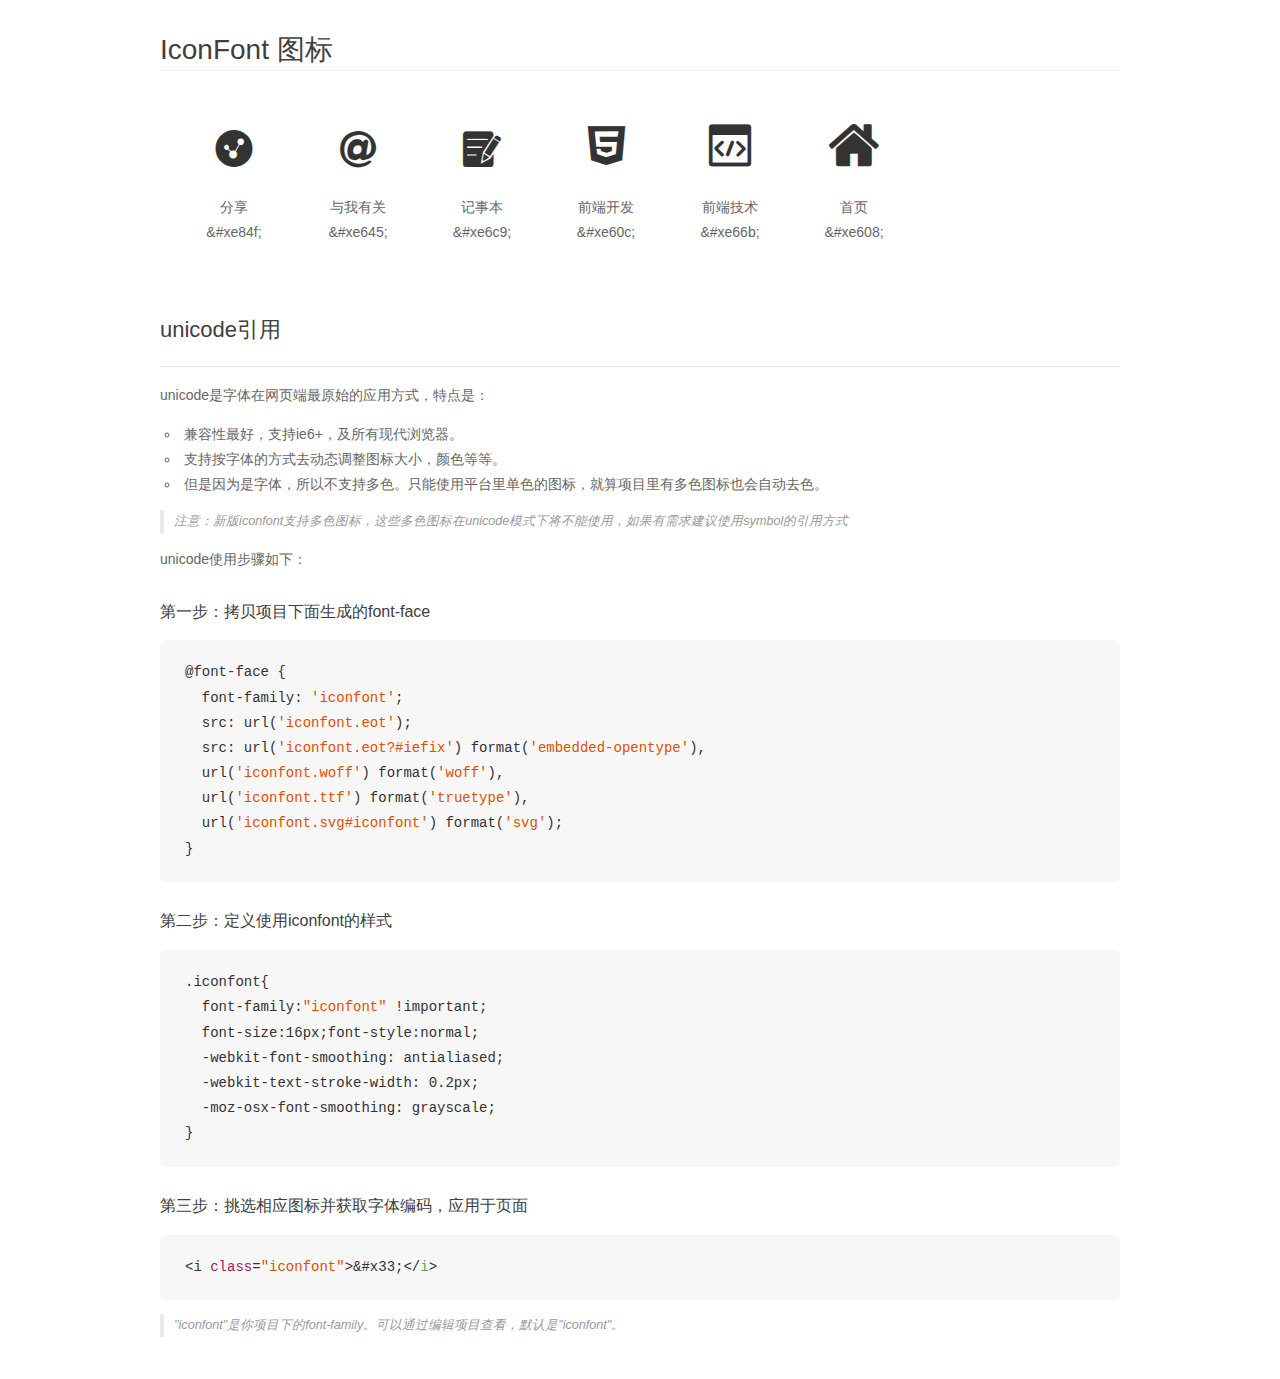
<file: fonts/demo_unicode.html>
<!DOCTYPE html>
<html>
<head>
    <meta charset="utf-8"/>
    <title>IconFont</title>
    <link rel="stylesheet" href="demo.css">

    <style type="text/css">

        @font-face {font-family: "iconfont";
          src: url('iconfont.eot'); /* IE9*/
          src: url('iconfont.eot#iefix') format('embedded-opentype'), /* IE6-IE8 */
          url('iconfont.woff') format('woff'), /* chrome, firefox */
          url('iconfont.ttf') format('truetype'), /* chrome, firefox, opera, Safari, Android, iOS 4.2+*/
          url('iconfont.svg#iconfont') format('svg'); /* iOS 4.1- */
        }

        .iconfont {
          font-family:"iconfont" !important;
          font-size:16px;
          font-style:normal;
          -webkit-font-smoothing: antialiased;
          -webkit-text-stroke-width: 0.2px;
          -moz-osx-font-smoothing: grayscale;
        }

    </style>
</head>
<body>
    <div class="main markdown">
        <h1>IconFont 图标</h1>
        <ul class="icon_lists clear">
            
                <li>
                <i class="icon iconfont">&#xe84f;</i>
                    <div class="name">分享</div>
                    <div class="code">&amp;#xe84f;</div>
                </li>
            
                <li>
                <i class="icon iconfont">&#xe645;</i>
                    <div class="name">与我有关</div>
                    <div class="code">&amp;#xe645;</div>
                </li>
            
                <li>
                <i class="icon iconfont">&#xe6c9;</i>
                    <div class="name">记事本</div>
                    <div class="code">&amp;#xe6c9;</div>
                </li>
            
                <li>
                <i class="icon iconfont">&#xe60c;</i>
                    <div class="name">前端开发</div>
                    <div class="code">&amp;#xe60c;</div>
                </li>
            
                <li>
                <i class="icon iconfont">&#xe66b;</i>
                    <div class="name">前端技术</div>
                    <div class="code">&amp;#xe66b;</div>
                </li>
            
                <li>
                <i class="icon iconfont">&#xe608;</i>
                    <div class="name">首页</div>
                    <div class="code">&amp;#xe608;</div>
                </li>
            
        </ul>
        <h2 id="unicode-">unicode引用</h2>
        <hr>

        <p>unicode是字体在网页端最原始的应用方式，特点是：</p>
        <ul>
        <li>兼容性最好，支持ie6+，及所有现代浏览器。</li>
        <li>支持按字体的方式去动态调整图标大小，颜色等等。</li>
        <li>但是因为是字体，所以不支持多色。只能使用平台里单色的图标，就算项目里有多色图标也会自动去色。</li>
        </ul>
        <blockquote>
        <p>注意：新版iconfont支持多色图标，这些多色图标在unicode模式下将不能使用，如果有需求建议使用symbol的引用方式</p>
        </blockquote>
        <p>unicode使用步骤如下：</p>
        <h3 id="-font-face">第一步：拷贝项目下面生成的font-face</h3>
        <pre><code class="lang-js hljs javascript">@font-face {
  font-family: <span class="hljs-string">'iconfont'</span>;
  src: url(<span class="hljs-string">'iconfont.eot'</span>);
  src: url(<span class="hljs-string">'iconfont.eot?#iefix'</span>) format(<span class="hljs-string">'embedded-opentype'</span>),
  url(<span class="hljs-string">'iconfont.woff'</span>) format(<span class="hljs-string">'woff'</span>),
  url(<span class="hljs-string">'iconfont.ttf'</span>) format(<span class="hljs-string">'truetype'</span>),
  url(<span class="hljs-string">'iconfont.svg#iconfont'</span>) format(<span class="hljs-string">'svg'</span>);
}
</code></pre>
        <h3 id="-iconfont-">第二步：定义使用iconfont的样式</h3>
        <pre><code class="lang-js hljs javascript">.iconfont{
  font-family:<span class="hljs-string">"iconfont"</span> !important;
  font-size:<span class="hljs-number">16</span>px;font-style:normal;
  -webkit-font-smoothing: antialiased;
  -webkit-text-stroke-width: <span class="hljs-number">0.2</span>px;
  -moz-osx-font-smoothing: grayscale;
}
</code></pre>
        <h3 id="-">第三步：挑选相应图标并获取字体编码，应用于页面</h3>
        <pre><code class="lang-js hljs javascript">&lt;i <span class="hljs-class"><span class="hljs-keyword">class</span></span>=<span class="hljs-string">"iconfont"</span>&gt;&amp;#x33;<span class="xml"><span class="hljs-tag">&lt;/<span class="hljs-name">i</span>&gt;</span></span></code></pre>

        <blockquote>
        <p>"iconfont"是你项目下的font-family。可以通过编辑项目查看，默认是"iconfont"。</p>
        </blockquote>
    </div>


</body>
</html>
</file>
<file: fonts/iconfont.css>
@font-face {font-family: "iconfont";
  src: url('iconfont.eot?t=1513218680591'); /* IE9*/
  src: url('iconfont.eot?t=1513218680591#iefix') format('embedded-opentype'), /* IE6-IE8 */
  url('[data-uri]') format('woff'),
  url('iconfont.ttf?t=1513218680591') format('truetype'), /* chrome, firefox, opera, Safari, Android, iOS 4.2+*/
  url('iconfont.svg?t=1513218680591#iconfont') format('svg'); /* iOS 4.1- */
}

.iconfont {
  font-family:"iconfont" !important;
  font-size:16px;
  font-style:normal;
  -webkit-font-smoothing: antialiased;
  -moz-osx-font-smoothing: grayscale;
}

.icon-fenxiang:before { content: "\e84f"; }

.icon-yuwoyouguan:before { content: "\e645"; }

.icon-jinlingyingcaiwangtubiao42:before { content: "\e6c9"; }

.icon-qianduankaifa:before { content: "\e60c"; }

.icon-qianduanjishu:before { content: "\e66b"; }

.icon-shouye:before { content: "\e608"; }
</file>
<file: css/index.css>
/* reset */

body,
ul,
p,
h1,
h2,
h3,
h4,
h5,
h6,
form,
dl,
dd,
select,
input,
textarea {
    margin: 0;
    padding: 0;
    font-family: -apple-system,"Helvetica Neue",Helvetica,Arial,"PingFang SC","Hiragino Sans GB","WenQuanYi Micro Hei","Microsoft Yahei",sans-serif;
}

li {
    list-style-type: none;
}

img {
    border: none;
}

a {
    text-decoration: none;
}


/* end reset */

/* 添加iconfont字体库文件 */
@font-face {
    font-family: 'iconfont';
    src: url('../fonts/iconfont.eot');
    src: url('../fonts/iconfont.eot?#iefix') format('embedded-opentype'),
    url('../fonts/iconfont.woff') format('woff'),
    url('../fonts/iconfont.ttf') format('truetype'),
    url('../fotns/iconfont.svg#iconfont') format('svg');
  }
  .iconfont{
    font-family:"iconfont" !important;
    font-size:16px;font-style:normal;
    -webkit-font-smoothing: antialiased;
    -webkit-text-stroke-width: 0.2px;
    -moz-osx-font-smoothing: grayscale;
  }
/* end 添加iconfont字体库文件 */


html,
body {
    width: 100%;
    height: 100%;
    min-width: 1200px;
    overflow: hidden;
}


/* nav */

.nav {
    height: 75px;
    min-width: 1200px;
    width: 100%;
    position: fixed;
    left: 0;
    top: 0;
    transition: all 0.5s;
    z-index: 100;
}

#tp,
.nav:hover {
    background: rgba(255, 255, 255, 0.5);
    box-shadow: 0px 1px 1px 0px rgba(255, 255, 255, 0.5);
}

.clear {
    content: "";
    display: block;
    clear: both;
}

.nav .nav_wrap {
    width: 100%;
    height: 100%;
    position: relative;
}

.nav .nav_wrap .logo {
    position: absolute;
    left: 63px;
    top: 15px;
}

.nav .nav_wrap .nav_content {
    position: absolute;
    right: 65px;
    top: 0;
    width: 734px;
    height: 75px;
    overflow: hidden;
}

.nav .nav_content li {
    padding: 0 20px;
    font-size: 16px;
    line-height: 75px;
    float: left;
}

.nav .nav_content a {
    color: #fff;
}
.nav .nav_content i {
    margin-right:5px;
}
.nav .nav_content li:hover a {
    color: #0069af;
}


/* end nav */


/* fullpage section共用样式 */

.section {
    position: relative;
    overflow: hidden;
}

.section .bg {
    position: absolute;
    left: 0;
    bottom: 0;
    width: 100%;
    height: 100%;
}

.section .bg img {
    display: block;
    width: 100%;
    height: 100%;
}


/* end fullpage section共用样式 */

/* menu */

#menu {
    position: fixed;
    right: 20px;
    top: 40%;
    z-index: 200;
}

#menu li {
    width: 90px;
    height: 27px;
    position: relative;
}

#menu .active span {
    opacity: 1;
}

#menu a {
    position: relative;
    width: 90px;
    height: 27px;
    display: block;
    background: url(../img/menu1.png) no-repeat 50px 0;
}

#menu a span {
    font-size: 12px;
    opacity: 0;
    width: 25px;
    height: 24px;
    position: absolute;
    left: 18px;
    top: -1px;
    color: #fff;
}

#menu li em {
    position: absolute;
    left: 55px;
    top: 12px;
    width: 1px;
    height: 15px;
    background: rgba(255, 255, 255, 0.5);
}

#menu li:nth-of-type(6) em {
    width: 0;
    height: 0;
}


/* end menu */


/* section1 */


/*///////////////////////////*/

.slide_pic {
    width: 100%;
    height: 100%;
    position: relative;
}

.slide_pic .bd {
    width: 100%;
    height: 100%;
}

.slide_pic .bd ul {
    width: 100%;
    height: 100%;
}

.slide_pic ul li {
    float: left;
    width: 100%;
    height: 100%;
    position: relative;
}


/*第一张图*/

.slide_pic .pic01 {
    width: 100%;
    height: 100%;
    /* background:url(../img/banner1.jpg) no-repeat; */
    background: url(../img/show_pic01.png) no-repeat;
    background-size: 100% 100%;
}

.slide_pic .wrap01 {
    position: absolute;
    left: 50%;
    top: 50%;
    width: 1100px;
    height: 554px;
    margin-top: -277px;
    margin-left: -550px;
}

.slide_pic li .pic0_img {
    position: absolute;
    left: -100px;
    bottom: -30px;
    width: 226px;
    height: 113px;
    background: url(../img/slider013.png) no-repeat;
    background-size: 100% 100%;
    opacity: 0;
}

.slide_pic li .pic0_txt {
    position: absolute;
    left: 870px;
    top: -66px;
    width: 203px;
    height: 333px;
    background: url(../img/slider018.png) no-repeat;
    background-size: 100% 100%;
    opacity: 0;
    z-index: 900;
}

.slide_pic li .pic0_a {
    position: absolute;
    left: 180px;
    bottom: -10px;
    width: 174px;
    height: 198px;
    background: url(../img/slider0113.png) no-repeat;
    background-size: 100% 100%;
    opacity: 0;
    z-index: 200;
}

.slide_pic li .pic0_b {
    position: absolute;
    left: 300px;
    bottom: -10px;
    width: 169px;
    height: 189px;
    background: url(../img/slider0114.png) no-repeat;
    background-size: 100% 100%;
    opacity: 0;
    z-index: 199;
}

.slide_pic li .pic0_c {
    position: absolute;
    left: 389px;
    bottom: -10px;
    width: 207px;
    height: 190px;
    background: url(../img/slider0115.png) no-repeat;
    background-size: 100% 100%;
    opacity: 0;
    z-index: 198;
}

.slide_pic li .pic0_d {
    position: absolute;
    left: 500px;
    bottom: -90px;
    width: 156px;
    height: 176px;
    background: url(../img/slider0116.png) no-repeat;
    background-size: 100% 100%;
    opacity: 0;
    z-index: 197;
}

.slide_pic li .pic0_e {
    position: absolute;
    left: 0;
    top: 0;
    width: 179px;
    height: 228px;
    background: url(../img/slider019.png) no-repeat;
    background-size: 100% 100%;
    opacity: 0;
    z-index: 197;
}

.slide_pic li .pic0_f {
    position: absolute;
    left: 0;
    top: 0;
    width: 147px;
    height: 186px;
    background: url(../img/slider0110.png) no-repeat;
    background-size: 100% 100%;
    opacity: 0;
    z-index: 196;
}

.slide_pic li .pic0_g {
    position: absolute;
    left: 0;
    top: 0;
    width: 121px;
    height: 163px;
    background: url(../img/slider0111.png) no-repeat;
    background-size: 100% 100%;
    opacity: 0;
    z-index: 195;
}

.slide_pic li .pic0_h {
    position: absolute;
    left: 331px;
    top: -30px;
    width: 466px;
    height: 346px;
    background: url(../img/slider0112.png) no-repeat;
    background-size: 100% 100%;
    opacity: 0;
    z-index: 194;
}

.slide_pic li .pic0_i {
    position: absolute;
    right: -900px;
    bottom: -900px;
    width: 733px;
    height: 353px;
    background: url(../img/slider012.png) no-repeat;
    background-size: 100% 100%;
    opacity: 0;
    z-index: 194;
}

.slide_pic li .pic0_j {
    position: absolute;
    right: -300px;
    top: -300px;
    width: 226px;
    height: 252px;
    background: url(../img/slider015.png) no-repeat;
    background-size: 100% 100%;
    opacity: 0;
    z-index: 194;
}

.slide_pic li .pic0_k {
    position: absolute;
    left: 463px;
    top: -300px;
    width: 107px;
    height: 53px;
    background: url(../img/slider016.png) no-repeat;
    background-size: 100% 100%;
    opacity: 0;
    z-index: 194;
}


/* end 第一张图*/


/* 第二张图*/

.slide_pic .pic02 {
    width: 100%;
    height: 100%;
    background: url(../img/slider02.png) no-repeat;
    background-size: 100% 100%;
}

.slide_pic .wrap02 {
    position: absolute;
    left: 50%;
    top: 50%;
    width: 1100px;
    height: 600px;
    margin-left: -535px;
    margin-top: -260px;
}

.slide_pic li .pic1_img {
    position: absolute;
    left: -700px;
    top: 0px;
    width: 699px;
    height: 312px;
    background: url(../img/slider021.png) no-repeat;
    background-size: 100% 100%;
    opacity: 0;
}

.slide_pic li .pic1_txt {
    position: absolute;
    left: -547px;
    bottom: 0px;
    width: 547px;
    height: 412px;
    background: url(../img/slider022.png) no-repeat;
    background-size: 100% 100%;
    opacity: 0;
    z-index: 1000;
}

.slide_pic li .pic1_a {
    position: absolute;
    right: -510px;
    top: 80px;
    width: 447px;
    height: 383px;
    background: url(../img/slider023.png) no-repeat;
    background-size: 100% 100%;
    opacity: 0;
    z-index: 1000;
}


/* end 第二张图*/


/* 导航圆点*/
.slide_pic .hd {
    position: absolute;
    left: 50%;
    bottom: 20px;
    width: 180px;
    height: 30px;
    z-index: 500;
}
.slide_pic .hd ul {
    width: 100%;
    height: 100%;
}
.slide_pic .hd li {
    float: left;
    width: 10px;
    height: 10px;
    margin: 10px;
    border-radius: 5px;
    background: #fff;
}
.slide_pic .hd .on {
    background: #38f;
}


/* end section1 */


/*///////////////////////////*/


/* section2 */
/*///////////////////////////*/
.stitle {
  display:block;
  width:300px;
  height:50px;
  color:#fff;
  font-size:50px;
  position: absolute;
  left: 600px;
  top:-300px;
  margin-left:-200px;
  opacity:0;
  transition:all 1s;
}
.bg21 {
    position: absolute;
    left: 50%;
    bottom: -201px;
    width: 699px;
    height: 201px;
    margin-left: -630px;
    background: url(../img/bg21.png) 50% 0 no-repeat;
    opacity: 0;
    transition: all 1s;
}
.bg23 {
    position: absolute;
    left: 50%;
    bottom: 170px;
    width: 651px;
    height: 231px;
    margin-left: -530px;
    background: url(../img/bg23.png) 50% 0 no-repeat;
}
.bg24 {
    position: absolute;
    left: 0;
    bottom: 0;
    width: 100%;
    height: 100%;
}
.bg24 img {
    position: absolute;
    left: 0;
    bottom: 0;
    width: 100%;
    height: 251px;
}
.txt2 {
  position: absolute;
  left: 50%;
  bottom: -150px;
  width: 420px;
  margin-left: 100px;
  opacity: 0;
  transition: all 1s;
}
.txt2 p {
    margin-bottom: 17px;
    line-height:30px;
    color: #EAEFF2;
    font-family:Helvetica;
}
h3 {
    line-height:60px;
    color:#fff;
    font-size:40px;
    font-weight:bold;
    position:absolute;
    left:700px;
    top:-400px;
    opacity:0;
    transition:all 1s;
  }
.more {
    position:absolute;
    left:57%;
    top:460px;
    padding:5px 10px;
    background:#fff;
    color:#333;
    text-align:center;
    font-size:14px;
    border-radius:5px;
    opacity:0;
    margin-right:-300px;
    transition:all 1s;
}
.active .more {
    opacity:1;
    margin-right:0;
    transition-delay:1.7s;
}
.active  .stitle {
  top:130px;
  opacity:1;
  transition-delay:0.7s;
}
.active .bg21 {
    bottom: 260px;
    left:57%;
    opacity: 1;
    transition-delay: 0.7s;
}
.active .bg22 {
    bottom: 350px;
    opacity: 1;
    transition-delay: 0.9s;
}
.active .txt2 {
    top:350px;
    opacity: 1;
    transition-delay: 1.1s;
}

/* .active strong,
.active h3 {
    opacity: 1;
    -webkit-transform: scale(1, 1);
    transform: scale(1, 1);
    transition-delay: 0.7s;
} */

.active .p1 {
    opacity: 1;
    transition-delay: 1.7s;
}
.active h3 {
    opacity:1;
    top:190px;
    transition-delay:1s;
  }
/* end section2 */
/*///////////////////////////*/



/* section3 */
/*///////////////////////////*/
.bg31 {
  position:absolute;
  left:50%;
  bottom:15%;
  width:819px;
  height:250px;
  margin-left:-608px;
  margin-bottom:40px;
  background:url(../img/bg31.png) 0 0 no-repeat;
  transition:all 1s;
  opacity:0;
  margin-left:-1108px;
}
.bg32 {
  position:absolute;
  left:50%;
  bottom:15%;
  width:819px;
  height:299px;
  margin-left:-280px;
  margin-bottom:70px;
  background:url(../img/bg32.png) right 0 no-repeat;
  transition:all 1s;
  opacity:0;
  margin-left:320px;
}
.bg33 {
  position:absolute;
  left:50%;
  bottom:15%;
  width:819px;
  height:325px;
  margin-left:-409px;
  background:url(../img/bg33.png) 50% 0 no-repeat;
  transition:all 1s;
  bottom:-40%;
}
 /* .stitle {
  display:block;
  width:300px;
  height:50px;
  color:#fff;
  font-size:30px;
  position: absolute;
  left: 50%;
  top:-300px;
  margin-left:-200px;
  transition:all 1s;
} */
/* .section3 h3 {
  line-height:60px;
  color:#fff;
  font-size:40px;
  font-weight:bold;
  position:absolute;
  left:50%;
  top:-400px;
  opacity:0;
  transition:all 1s;
} */
.p1 {
  position:absolute;
  left:50%;
  top:30%;
  width:510px;
  margin-left:-255px;
  margin-top:130px;
  font-size:16px;
  color:#fff;
  opacity:0;
  transition:all 1s;
}
/* .section3 .more {
    position:absolute;
    left:50%;
    bottom:49%;
    padding:5px 10px;
    background:#fff;
    color:#333;
    text-align:center;
    font-size:14px;
    border-radius:5px;
    opacity:0;
    margin-right:-300px;
    transition:all 1s;
} */
/* .active .more {
    opacity:1;
    margin-right:0;
    transition-delay:1.7s;
} */
/* .active .stitle {
  opacity:1;
  top:200px;
  transform:scale(2,2);
  transition-delay:1s;
} */
/* .active h3 {
  opacity:1;
  top:300px;
  transition-delay:1s;
} */
.active .bg31 {
  opacity:1;
  margin-left:-608px;
  transition-delay:0.7s;
}
.active .bg33 {
  bottom:15%;
  transition-delay:0.7s;
}
.active .bg32 {
  opacity:1;
  margin-left:-280px;
  transition-delay:0.7s;
}
.active .p1 {
    opacity: 1;
    transition-delay: 1.7s;
    margin-left:0;
}

/* end section3 */
/*////////////////////////////*/

/* section4 */
/*///////////////////////////*/
.section4 .bg41,.section4 .bg42,.section4 .bg43,.section4 .bg44 {
    position:absolute;
    z-index:1;
    width:208px;
    left:50%;
    bottom:20%;
    padding-top:210px;
    color:#fff;
}
/* .section4 .stitle {
    display:block;
    width:300px;
    height:50px;
    color:#fff;
    font-size:30px;
    position: absolute;
    left: 50%;
    top:-300px;
    margin-left:-200px;
    transition:all 1s;
} */
/* .section4 h3 {
    line-height:60px;
    color:#fff;
    font-size:40px;
    font-weight:bold;
    position:absolute;
    left:50%;
    top:-400px;
    opacity:0;
    transition:all 1s;
} */
.section4 h4 {
    margin-bottom:12px;
    font-size:23px;
    font-weight:500;
}
.section4 p {
    font-size:14px;
}
.section4 .bg41 {
    margin-left:-851px;
    background:url(../img/bg41.png) 50% 0 no-repeat;
    opacity:0;
    transition:all 1s;
}
.section4 .bg42 {
    margin-left:-403px;
    background:url(../img/bg42.png) 50% 0 no-repeat;
    opacity:0;
    transition:all 1s;
}
.section4 .bg43 {
    margin-left:195px;
    background:url(../img/bg43.png) 50% 0 no-repeat;
    opacity:0;
    transition:all 1s;
}
.section4 .bg44 {
    margin-left:645px;
    background:url(../img/bg44.png) 50% 0 no-repeat;
    transition:all 1s;
}
/* .active .stitle {
    opacity:1;
    top:200px;
    transform:scale(2,2);
    transition-delay:1s;
  } */
 .active .bg41 {
    margin-left:-551px;
    opacity:1;
    transition-delay:0.7s;
}
.active .bg42 {
    margin-left:-253px;
    opacity:1;
    transition-delay:0.7s;
}
.active .bg43 {
    margin-left:45px;
    opacity:1;
    transition-delay:0.7s;
}
.active .bg44 {
    margin-left:345px;
    opacity:1;
    transition-delay:0.7s;
}
/* .active h3 {
    opacity:1;
    top:300px;
    transition-delay:1s;
} */
/* end section4 */
/* //////////////////////////////*/


/* section5 */
/* //////////////////////////////*/
/* .section5 .stitle {
    display:block;
    width:300px;
    height:50px;
    color:#fff;
    font-size:30px;
    position: absolute;
    left: 50%;
    top:-300px;
    margin-left:-200px;
    transition:all 1s;
} */
/* .section5 h3 {
    line-height:60px;
    color:#fff;
    font-size:40px;
    font-weight:bold;
    position:absolute;
    left:50%;
    top:-400px;
    opacity:0;
    transition:all 1s;
} */
.section5 .bg51 {
    position:absolute;
    width:100%;
    height:215px;
    bottom:100px;
    background:url(../img/bg51.png) 50% 0 no-repeat;
}
.section5 .bg52 {
    position:absolute;
    left:50%;
    bottom:160px;
    width:164px;
    height:117px;
    margin-left:-180px;
    background-image:url(../img/bg52.png);
    opacity:0;
    transition:all 1s;
}
.section5 .bg53 {
    position:absolute;
    left:50%;
    bottom:280px;
    width:70px;
    height:29px;
    margin-left:-330px;
    background:url(../img/bg53.png);
    opacity:0;
    transition:all 1s;
}
.section5 .bg54 {
    position:absolute;
    left:50%;
    bottom:320px;
    width:43px;
    height:26px;
    margin-left:-410px;
    background:url(../img/bg54.png);
    opacity:0;
    transition:all 1s;
}
.section5 .p5 {
    position:absolute;
    left:50%;
    top:15%;
    width:565px;
    margin-left:-282px;
    margin-top:130px;
    font-size:16px;
    color:#727f8c;
    opacity:0;
    transition:all 1s;
}
/* .active .stitle {
    opacity:1;
    top:200px;
    transform:scale(2,2);
    transition-delay:1s;
} */
/* .active h3 {
    opacity:1;
    top:300px;
    transition-delay:1s;
} */
.active .bg52 {
    bottom:260px;
    margin-left:-280px;
    opacity:1;
    transition-delay:0.7s;
}
.active .bg53 {
    bottom:380px;
    margin-left:-430px;
    opacity:1;
    transition-delay:1s;
}
.active .bg54 {
    bottom:420px;
    margin-left:-510px;
    opacity:1;
    transition-delay:1.2s;
}
.active .p8 {
    opacity:1;
    transition-delay:1.7s;
}
/* end section5 */
/* //////////////////////////////*/  

/* section6 */
/* //////////////////////////////*/ 
.section6 .bg61 {
    position:absolute;
    left:40%;
    top:10%;
    width:474px;
    height:328px;
    background:url(../img/bg61.png) no-repeat;
    opacity:0;
    margin-left:-474px;
    transition:all 1s;
} 
.section6 .bg62 {
    position:absolute;
    left:40%;
    top:40%;
    width:382px;
    height:118px;
    margin-right:-500px;
    opacity:0;
    transition:all 1s;
    background:url(../img/bg62.png) no-repeat;
}
 .active .bg61 {
    opacity:1;
    margin-left:0;
    transition-delay:0.7s;
} 
.active .bg62 {
    opacity:1;
    margin-right:0;
    transition-delay:1.5s;
}
/*  end section6 */
/*/////////////////////////*/
</file>
<file: css/build_mysql&apche&php.css>
/* reset */
body,ul,p,h1,h2,h3,h4,h5,h6,form,dl,dd,select,input,textarea {
	margin:0;
	padding:0;
	font-family: -apple-system,"Helvetica Neue",Helvetica,Arial,"PingFang SC","Hiragino Sans GB","WenQuanYi Micro Hei","Microsoft Yahei",sans-serif;
   
}
li {
	list-style-type:none;
}
img {
	border:none;
}
a {
	text-decoration:none;
}

/* end reset */
body {
    max-width:1920px;
}
/* header */
.header {
    width:1000px;
    height:138px;
    margin:0 auto;
    position:relative;
}
.header .logo {
    position:absolute;
    left:0;
    top:40px;
}
.header .nav {
    height:20px;
    position:absolute;
    right:47px;
    top:60px;
    text-align:center;
}
.clear {
    content:"";
    display:block;
    clear:both;
}
.header .nav li {
    float:left;
    padding:0 14px;
    height:20px;
    border-right:2px solid #858585;
}
.header .nav a {
    color:#858585;
    font-size:14px;
}
.header .nav a:hover {
    color:#004276;
}
/* end header */

/* content */
.content {
    min-height:1500px;
    min-width:1000px;
    margin:0 auto;
    background:#F2F2F2;
}
.content .content_wrap  {
    width:1000px;
    height:1500px;
    margin:0 auto;
    padding-top:10px;
}
  .content .content_wrap .note01 {
      width:960px;
      height:1500px;
      margin:0 auto;
      background:#fff;
      padding:30px 20px 0px 20px;
      border-bottom:2px solid #F2F2F2;
      
  }  
.content .note01 h2 {
    font-size:20px;
    height:28px;
    line-height:28px;
    margin-top:20px;
}
.content .note01 h3 {
    width:100%;
    height:36px;
    line-height:36px;
    text-indent:82px;
    color:#333;
    background:url(../img/original.png) no-repeat left center;
}
.content .note01 h4 {
    font-size:14px;
    color:#919191;
    width:500px;
    height:20px;
    line-height:20px;
    text-indent:10px;
    border-left:2px solid red;
    margin-top:20px;
}
.content .note01 a {
    color:#333;
}
.content .main_text_link {
    color:#004276;
    text-decoration:underline;
}
.content .note01 a:hover {
    color:red;
}
.content .note01 p{
    width:100%;
    line-height:28px;
    color:#555;
    font-size:14px;
    margin-top:15px;
    text-indent:2em;
}
.content .message_bottom {
    width:100%;
    height:28px;
    margin:30px auto 0px auto;
    font-size:14px;
    color:#595959;
    border-bottom:1px solid #ccc;
}
.content .message_bottom .message_bottom_left {
    display:inline-block;
    width:100px;
    height:20px;
    line-height:20px;
    text-align:center;
    background:url(../img/list_02.png) no-repeat left center;
    padding-left:5px;
}
.content .message_bottom .message_bottom_center {
    display:inline-block;
    float:right;
    margin-left:100px;
    margin-right:10px;
    background:url(../img/view.png) no-repeat left center;
    width:110px;
    height:20px;
    text-align:center;
    line-height:20px;
}
.content .message_bottom .message_bottom_right {
    display:inline-block;
    float:right;
}
/* end content */

/* footer */
.footer {
    height:140px;
    background:url(../img/caitiao.png) no-repeat #2e2e2e;
    min-width:1000px;
}
.footer .footer_wrap {
    width:1000px;
    height:100%;
    margin:0 auto;
    background:url(../img/footer_bg.png) no-repeat 2px 34px;
    position:relative;
}
.footer .footer_wrap .footer_nav {
    height:20px;
    position:absolute;
    right:80px;
    top:60px;
    text-align:center;
}
.footer .footer_nav li {
    float:left;
    padding:0 14px;
    height:20px;
    border-right:2px solid #858585;
}
.footer .footer_nav a {
    color:#858585;
    font-size:14px;
}
.footer .footer_nav a:hover {
    color:#fff;
}
.footer .footer_wrap p {
    position:absolute;
    right:106px;
    top:91px;
    color:#858585;
}
</file>
<file: css/note_add_map.css>
/* reset */
body,ul,p,h1,h2,h3,h4,h5,h6,form,dl,dd,select,input,textarea {
	margin:0;
	padding:0;
	font-family: -apple-system,"Helvetica Neue",Helvetica,Arial,"PingFang SC","Hiragino Sans GB","WenQuanYi Micro Hei","Microsoft Yahei",sans-serif;
   
}
li {
	list-style-type:none;
}
img {
	border:none;
}
a {
	text-decoration:none;
}

/* end reset */
body {
    max-width:1920px;
}
/* header */
.header {
    width:1000px;
    height:138px;
    margin:0 auto;
    position:relative;
}
.header .logo {
    position:absolute;
    left:0;
    top:40px;
}
.header .nav {
    height:20px;
    position:absolute;
    right:47px;
    top:60px;
    text-align:center;
}
.clear {
    content:"";
    display:block;
    clear:both;
}
.header .nav li {
    float:left;
    padding:0 14px;
    height:20px;
    border-right:2px solid #858585;
}
.header .nav a {
    color:#858585;
    font-size:14px;
}
.header .nav a:hover {
    color:#004276;
}
/* end header */

/* content */
.content {
    margin:0 auto;
    background:#F2F2F2;
}
.content .content_wrap  {
    width:1000px;
    margin:0 auto;
    padding-top:10px;
}
  .content .content_wrap .note01 {
      width:960px;
      margin:0 auto;
      background:#fff;
      padding:30px 20px 0px 20px;
      border-bottom:2px solid #F2F2F2;
      
  }  
.content .note01 h2 {
    font-size:20px;
    height:28px;
    line-height:28px;
    margin-top:20px;
}
.content .note01 h3 {
    width:100%;
    height:36px;
    line-height:36px;
    text-indent:82px;
    color:#333;
    background:url(../img/original.png) no-repeat left center;
}
.content .note01 h4 {
    font-size:14px;
    color:#919191;
    width:500px;
    height:20px;
    line-height:20px;
    text-indent:10px;
    border-left:2px solid red;
    margin-top:20px;
}
.content .note01 a {
    color:#333;
}
.content .main_text_link {
    color:#004276;
    text-decoration:underline;
}
.content .note01 a:hover {
    color:red;
}
.content .note01 p{
    width:100%;
    line-height:28px;
    color:#555;
    font-size:14px;
    margin-top:15px;
    text-indent:2em;
}
.content .message_bottom {
    width:100%;
    height:28px;
    margin:30px auto 0px auto;
    font-size:14px;
    color:#595959;
    border-bottom:1px solid #ccc;
}
.content .message_bottom .message_bottom_left {
    display:inline-block;
    width:100px;
    height:20px;
    line-height:20px;
    text-align:center;
    background:url(../img/list_02.png) no-repeat left center;
    padding-left:5px;
}
.content .message_bottom .message_bottom_center {
    display:inline-block;
    float:right;
    margin-left:100px;
    margin-right:10px;
    background:url(../img/view.png) no-repeat left center;
    width:110px;
    height:20px;
    text-align:center;
    line-height:20px;
}
.content .message_bottom .message_bottom_right {
    display:inline-block;
    float:right;
}

.content .map_01 {
    margin-top:10px;
}
#container {
     width:800px;
    height:700px;
     margin:50px auto;
}

/* end content */

/* footer */
.footer {
    height:140px;
    background:url(../img/caitiao.png) no-repeat #2e2e2e;
    min-width:1000px;
}
.footer .footer_wrap {
    width:1000px;
    height:100%;
    margin:0 auto;
    background:url(../img/footer_bg.png) no-repeat 2px 34px;
    position:relative;
}
.footer .footer_wrap .footer_nav {
    height:20px;
    position:absolute;
    right:80px;
    top:60px;
    text-align:center;
}
.footer .footer_nav li {
    float:left;
    padding:0 14px;
    height:20px;
    border-right:2px solid #858585;
}
.footer .footer_nav a {
    color:#858585;
    font-size:14px;
}
.footer .footer_nav a:hover {
    color:#fff;
}
.footer .footer_wrap p {
    position:absolute;
    right:106px;
    top:91px;
    color:#858585;
}
</file>
<file: css/notes.css>
/* reset */
body,ul,p,h1,h2,h3,h4,h5,h6,form,dl,dd,select,input,textarea {
	margin:0;
	padding:0;
	font-family: -apple-system,"Helvetica Neue",Helvetica,Arial,"PingFang SC","Hiragino Sans GB","WenQuanYi Micro Hei","Microsoft Yahei",sans-serif;
   
}
li {
	list-style-type:none;
}
img {
	border:none;
}
a {
	text-decoration:none;
}

/* end reset */



/* 添加iconfont字体库文件 */
@font-face {
    font-family: 'iconfont';
    src: url('../fonts/iconfont.eot');
    src: url('../fonts/iconfont.eot?#iefix') format('embedded-opentype'),
    url('../fonts/iconfont.woff') format('woff'),
    url('../fonts/iconfont.ttf') format('truetype'),
    url('../fotns/iconfont.svg#iconfont') format('svg');
  }
  .iconfont{
    font-family:"iconfont" !important;
    font-size:16px;font-style:normal;
    -webkit-font-smoothing: antialiased;
    -webkit-text-stroke-width: 0.2px;
    -moz-osx-font-smoothing: grayscale;
  }
/* end 添加iconfont字体库文件 */

body {
    max-width:1920px;
}
/* header */
.header {
    width:1000px;
    height:138px;
    margin:0 auto;
    position:relative;
}
.header .logo {
    position:absolute;
    left:0;
    top:40px;
}
.header .nav {
    height:20px;
    position:absolute;
    right:47px;
    top:60px;
    text-align:center;
}
.clear {
    content:"";
    display:block;
    clear:both;
}
.header .nav li {
    float:left;
    padding:0 14px;
    height:20px;
    border-right:2px solid #858585;
}
.header .nav a {
    color:#858585;
    font-size:14px;
}
.header .nav a:hover {
    color:#004276;
}
/* end header */

/* content */
.content {
    height:auto;
    min-width:1000px;
    margin:0 auto 50px;
    background:#F2F2F2;
}
.content .content_wrap  {
    width:1000px;
    height:auto;
    margin:0 auto;
    padding-top:10px;
}
.content .content_wrap .note01 {
    width:960px;
    height:240px;
    margin:0 auto;
    background:#fff;
    padding:30px 20px 0px 20px;
    border-bottom:2px solid #F2F2F2;
      
}
.content .content_wrap .note02 {
    width:960px;
    height:240px;
    margin:20px auto 0px;
    background:#fff;
    padding:30px 20px 0px 20px;
    border-bottom:2px solid #F2F2F2; 
} 
.content .content_wrap .note03 {
    width:960px;
    height:240px;
    margin:20px auto 0px;
    background:#fff;
    padding:30px 20px 0px 20px;
    border-bottom:2px solid #F2F2F2; 
}
  .content .note_h3{
    width:100%;
    height:36px;
    line-height:36px;
    text-align:justify;
    color:#333;
}
.content .note_a {
    color:#333;
}
.content .note_a:hover {
    color:red;
}
.content .note_p {
    width:100%;
    height:36px;
    line-height:36px;
    color:#919191;
    font-size:12px;
    margin-top:20px;
}
.content .message_bottom {
    width:100%;
    height:28px;
    margin:85px auto 0px auto;
    font-size:14px;
    color:#595959;
}
.content .message_bottom .message_bottom_left {
    display:inline-block;
    width:100px;
    height:20px;
    line-height:20px;
    text-align:center;
    background:url(../img/list_02.png) no-repeat left center;
    padding-left:5px;
}
.content .message_bottom .message_bottom_center {
    display:inline-block;
    float:right;
    margin-left:100px;
    margin-right:30px;
    background:url(../img/view.png) no-repeat left center;
    width:80px;
    height:20px;
    text-align:center;
    line-height:20px;
}
.content .message_bottom .message_bottom_right {
    display:inline-block;
    float:right;
}
/* end content */

/* footer */
.footer {
    height:140px;
    background:url(../img/caitiao.png) no-repeat #2e2e2e;
    min-width:1000px;
}
.footer .footer_wrap {
    width:1000px;
    height:100%;
    margin:0 auto;
    background:url(../img/footer_bg.png) no-repeat 2px 34px;
    position:relative;
}
.footer .footer_wrap .footer_nav {
    height:20px;
    position:absolute;
    right:80px;
    top:60px;
    text-align:center;
}
.footer .footer_nav li {
    float:left;
    padding:0 14px;
    height:20px;
    border-right:2px solid #858585;
}
.footer .footer_nav a {
    color:#858585;
    font-size:14px;
}
.footer .footer_nav a:hover {
    color:#fff;
}
.footer .footer_wrap p {
    position:absolute;
    right:106px;
    top:91px;
    color:#858585;
}
</file>
<file: fonts/demo.css>
*{margin: 0;padding: 0;list-style: none;}
/*
KISSY CSS Reset
理念：1. reset 的目的不是清除浏览器的默认样式，这仅是部分工作。清除和重置是紧密不可分的。
2. reset 的目的不是让默认样式在所有浏览器下一致，而是减少默认样式有可能带来的问题。
3. reset 期望提供一套普适通用的基础样式。但没有银弹，推荐根据具体需求，裁剪和修改后再使用。
特色：1. 适应中文；2. 基于最新主流浏览器。
维护：玉伯<lifesinger@gmail.com>, 正淳<ragecarrier@gmail.com>
 */

/** 清除内外边距 **/
body, h1, h2, h3, h4, h5, h6, hr, p, blockquote, /* structural elements 结构元素 */
dl, dt, dd, ul, ol, li, /* list elements 列表元素 */
pre, /* text formatting elements 文本格式元素 */
form, fieldset, legend, button, input, textarea, /* form elements 表单元素 */
th, td /* table elements 表格元素 */ {
  margin: 0;
  padding: 0;
}

/** 设置默认字体 **/
body,
button, input, select, textarea /* for ie */ {
  font: 12px/1.5 tahoma, arial, \5b8b\4f53, sans-serif;
}
h1, h2, h3, h4, h5, h6 { font-size: 100%; }
address, cite, dfn, em, var { font-style: normal; } /* 将斜体扶正 */
code, kbd, pre, samp { font-family: courier new, courier, monospace; } /* 统一等宽字体 */
small { font-size: 12px; } /* 小于 12px 的中文很难阅读，让 small 正常化 */

/** 重置列表元素 **/
ul, ol { list-style: none; }

/** 重置文本格式元素 **/
a { text-decoration: none; }
a:hover { text-decoration: underline; }


/** 重置表单元素 **/
legend { color: #000; } /* for ie6 */
fieldset, img { border: 0; } /* img 搭车：让链接里的 img 无边框 */
button, input, select, textarea { font-size: 100%; } /* 使得表单元素在 ie 下能继承字体大小 */
/* 注：optgroup 无法扶正 */

/** 重置表格元素 **/
table { border-collapse: collapse; border-spacing: 0; }

/* 清除浮动 */
.ks-clear:after, .clear:after {
  content: '\20';
  display: block;
  height: 0;
  clear: both;
}
.ks-clear, .clear {
  *zoom: 1;
}

.main {
  padding: 30px 100px;
width: 960px;
margin: 0 auto;
}
.main h1{font-size:36px; color:#333; text-align:left;margin-bottom:30px; border-bottom: 1px solid #eee;}

.helps{margin-top:40px;}
.helps pre{
  padding:20px;
  margin:10px 0;
  border:solid 1px #e7e1cd;
  background-color: #fffdef;
  overflow: auto;
}

.icon_lists{
  width: 100% !important;

}

.icon_lists li{
  float:left;
  width: 100px;
  height:180px;
  text-align: center;
  list-style: none !important;
}
.icon_lists .icon{
  font-size: 42px;
  line-height: 100px;
  margin: 10px 0;
  color:#333;
  -webkit-transition: font-size 0.25s ease-out 0s;
  -moz-transition: font-size 0.25s ease-out 0s;
  transition: font-size 0.25s ease-out 0s;

}
.icon_lists .icon:hover{
  font-size: 100px;
}



.markdown {
  color: #666;
  font-size: 14px;
  line-height: 1.8;
}

.highlight {
  line-height: 1.5;
}

.markdown img {
  vertical-align: middle;
  max-width: 100%;
}

.markdown h1 {
  color: #404040;
  font-weight: 500;
  line-height: 40px;
  margin-bottom: 24px;
}

.markdown h2,
.markdown h3,
.markdown h4,
.markdown h5,
.markdown h6 {
  color: #404040;
  margin: 1.6em 0 0.6em 0;
  font-weight: 500;
  clear: both;
}

.markdown h1 {
  font-size: 28px;
}

.markdown h2 {
  font-size: 22px;
}

.markdown h3 {
  font-size: 16px;
}

.markdown h4 {
  font-size: 14px;
}

.markdown h5 {
  font-size: 12px;
}

.markdown h6 {
  font-size: 12px;
}

.markdown hr {
  height: 1px;
  border: 0;
  background: #e9e9e9;
  margin: 16px 0;
  clear: both;
}

.markdown p,
.markdown pre {
  margin: 1em 0;
}

.markdown > p,
.markdown > blockquote,
.markdown > .highlight,
.markdown > ol,
.markdown > ul {
  width: 80%;
}

.markdown ul > li {
  list-style: circle;
}

.markdown > ul li,
.markdown blockquote ul > li {
  margin-left: 20px;
  padding-left: 4px;
}

.markdown > ul li p,
.markdown > ol li p {
  margin: 0.6em 0;
}

.markdown ol > li {
  list-style: decimal;
}

.markdown > ol li,
.markdown blockquote ol > li {
  margin-left: 20px;
  padding-left: 4px;
}

.markdown code {
  margin: 0 3px;
  padding: 0 5px;
  background: #eee;
  border-radius: 3px;
}

.markdown pre {
  border-radius: 6px;
  background: #f7f7f7;
  padding: 20px;
}

.markdown pre code {
  border: none;
  background: #f7f7f7;
  margin: 0;
}

.markdown strong,
.markdown b {
  font-weight: 600;
}

.markdown > table {
  border-collapse: collapse;
  border-spacing: 0px;
  empty-cells: show;
  border: 1px solid #e9e9e9;
  width: 95%;
  margin-bottom: 24px;
}

.markdown > table th {
  white-space: nowrap;
  color: #333;
  font-weight: 600;

}

.markdown > table th,
.markdown > table td {
  border: 1px solid #e9e9e9;
  padding: 8px 16px;
  text-align: left;
}

.markdown > table th {
  background: #F7F7F7;
}

.markdown blockquote {
  font-size: 90%;
  color: #999;
  border-left: 4px solid #e9e9e9;
  padding-left: 0.8em;
  margin: 1em 0;
  font-style: italic;
}

.markdown blockquote p {
  margin: 0;
}

.markdown .anchor {
  opacity: 0;
  transition: opacity 0.3s ease;
  margin-left: 8px;
}

.markdown .waiting {
  color: #ccc;
}

.markdown h1:hover .anchor,
.markdown h2:hover .anchor,
.markdown h3:hover .anchor,
.markdown h4:hover .anchor,
.markdown h5:hover .anchor,
.markdown h6:hover .anchor {
  opacity: 1;
  display: inline-block;
}

.markdown > br,
.markdown > p > br {
  clear: both;
}


.hljs {
  display: block;
  background: white;
  padding: 0.5em;
  color: #333333;
  overflow-x: auto;
}

.hljs-comment,
.hljs-meta {
  color: #969896;
}

.hljs-string,
.hljs-variable,
.hljs-template-variable,
.hljs-strong,
.hljs-emphasis,
.hljs-quote {
  color: #df5000;
}

.hljs-keyword,
.hljs-selector-tag,
.hljs-type {
  color: #a71d5d;
}

.hljs-literal,
.hljs-symbol,
.hljs-bullet,
.hljs-attribute {
  color: #0086b3;
}

.hljs-section,
.hljs-name {
  color: #63a35c;
}

.hljs-tag {
  color: #333333;
}

.hljs-title,
.hljs-attr,
.hljs-selector-id,
.hljs-selector-class,
.hljs-selector-attr,
.hljs-selector-pseudo {
  color: #795da3;
}

.hljs-addition {
  color: #55a532;
  background-color: #eaffea;
}

.hljs-deletion {
  color: #bd2c00;
  background-color: #ffecec;
}

.hljs-link {
  text-decoration: underline;
}

pre{
  background: #fff;
}
</file>
